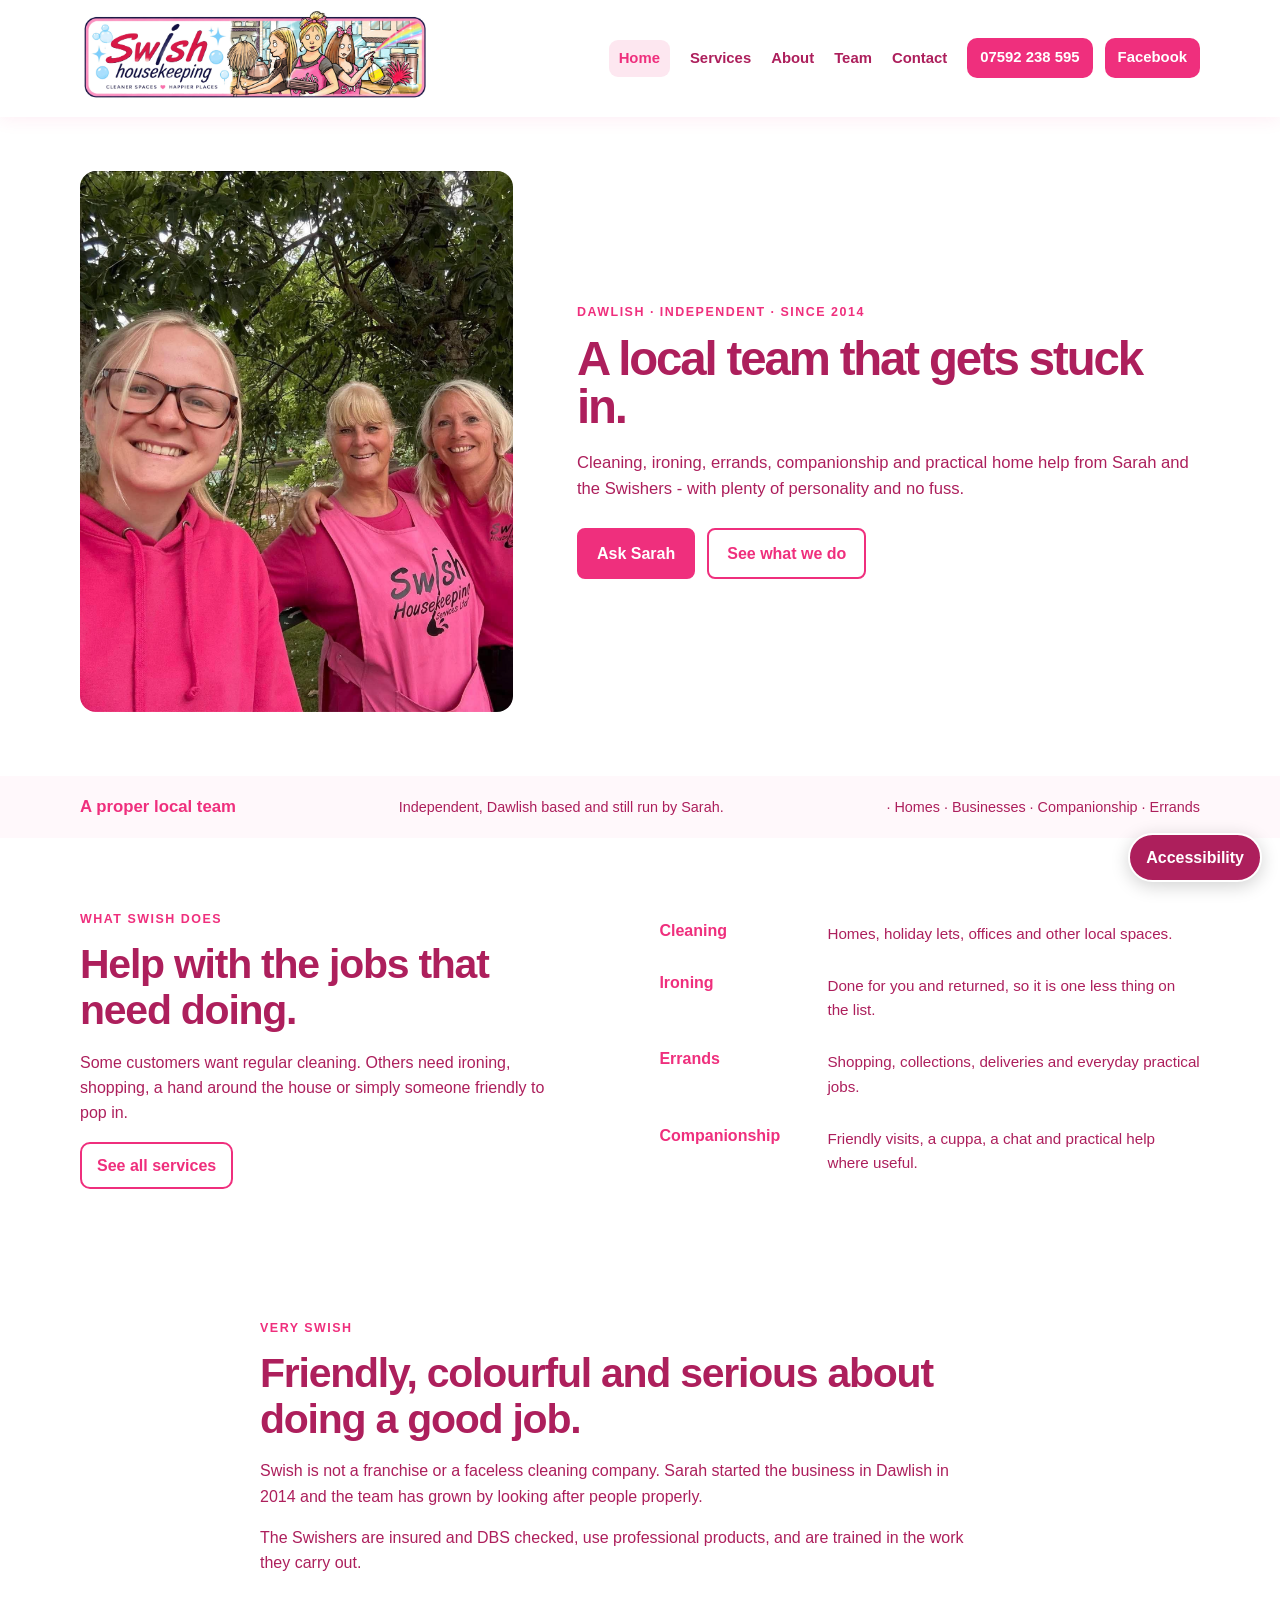
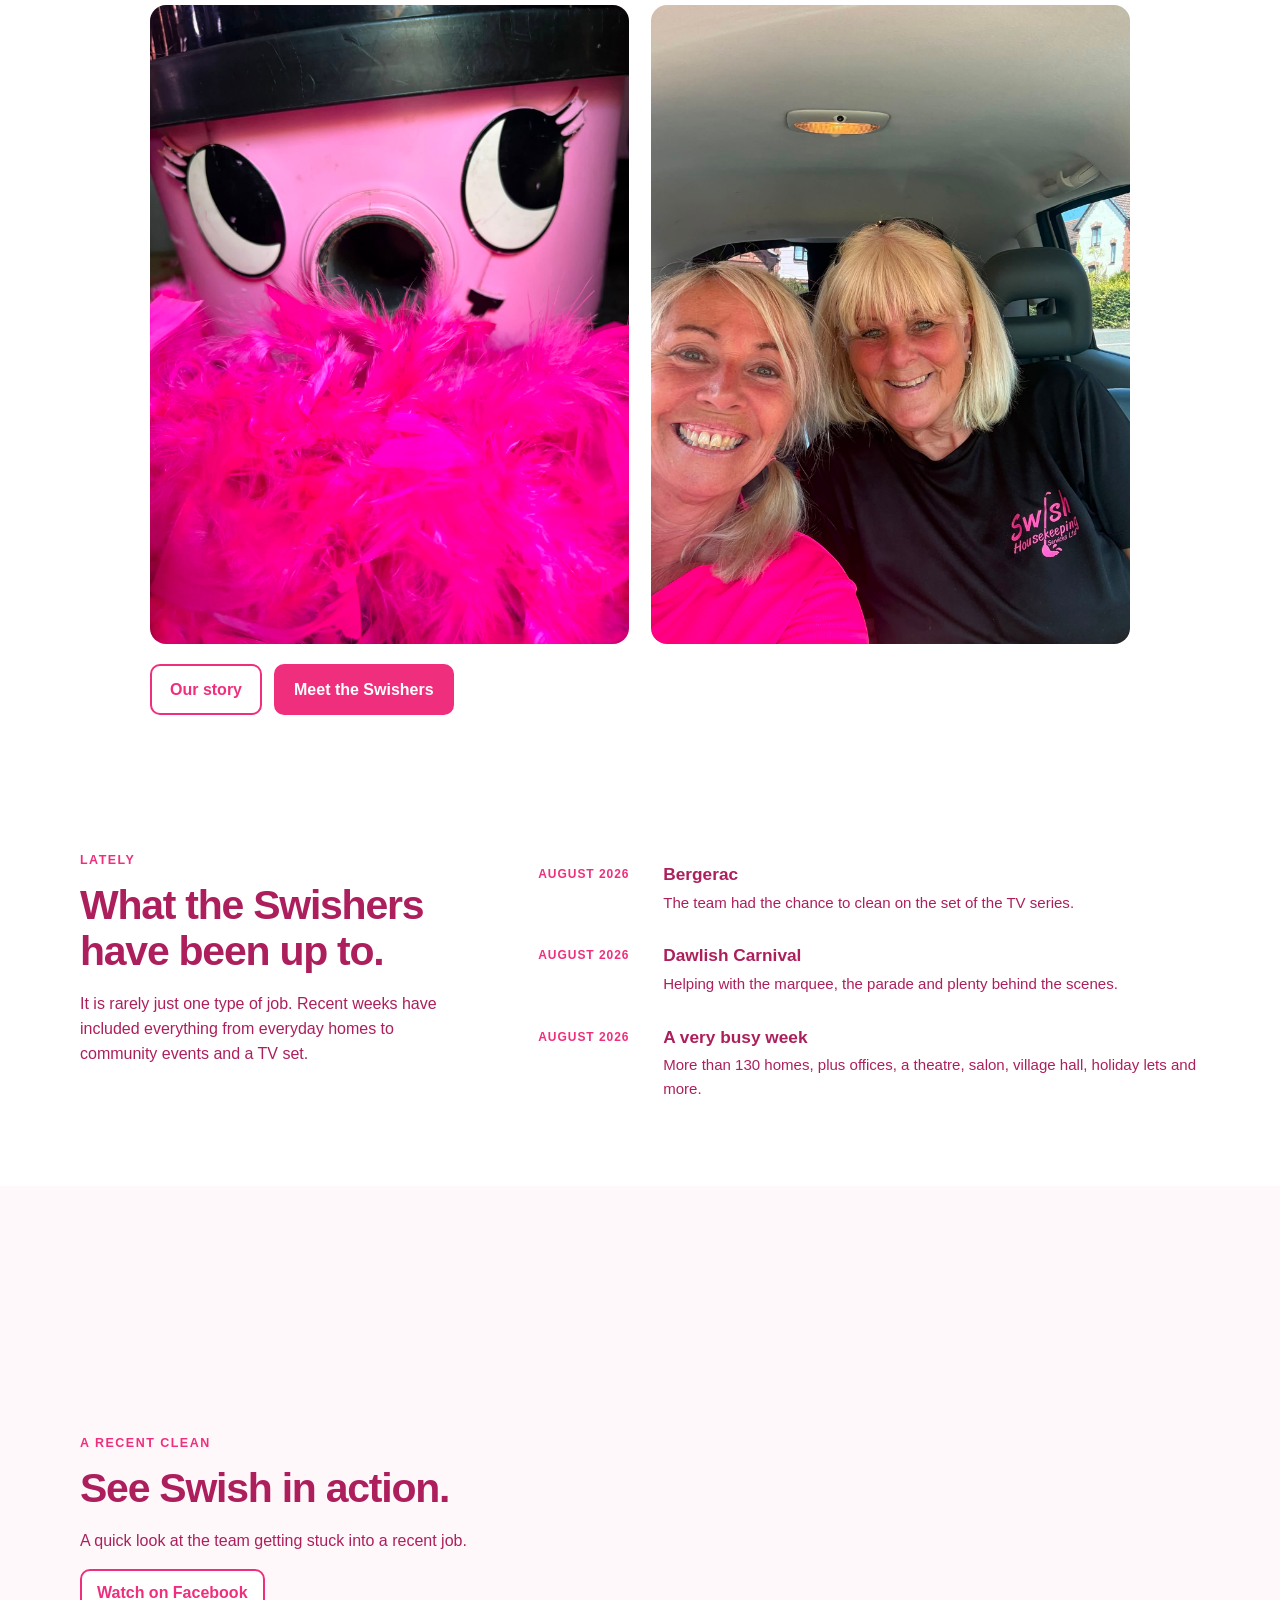
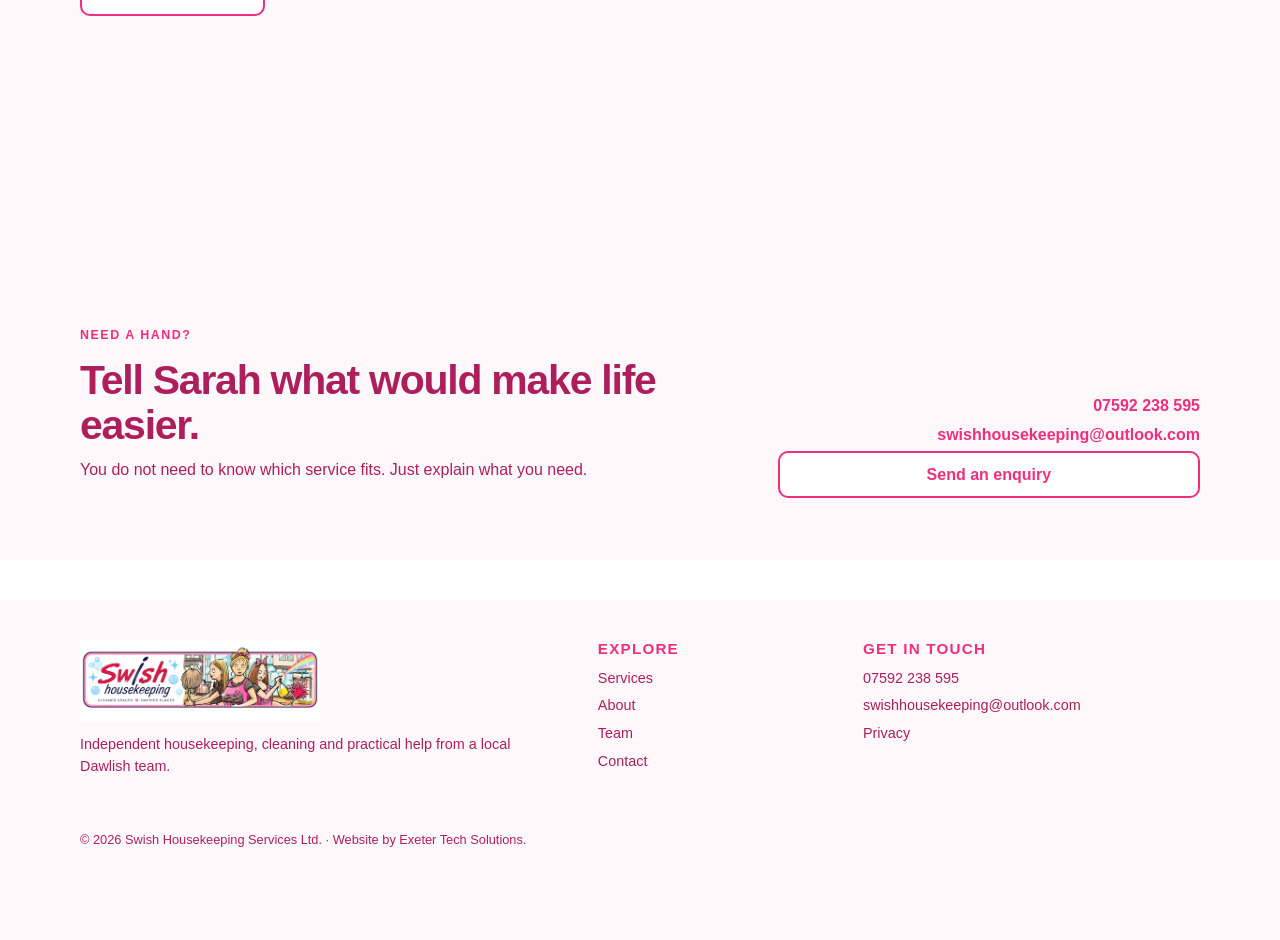
<file: index.html>
<!doctype html><html lang="en-GB"><head><meta charset="utf-8"><meta name="viewport" content="width=device-width,initial-scale=1"><title>Swish Housekeeping | Dawlish cleaning and home help</title><meta name="description" content="Independent Dawlish housekeeping, cleaning, ironing, errands and practical home help from Sarah and the Swish team."><meta name="theme-color" content="#ef2f7d"><link rel="stylesheet" href="assets/css/styles.css?v=25"><link rel="stylesheet" href="assets/css/mobile-accessibility.css?v=1"><link rel="icon" href="/favicon.ico?v=2" sizes="16x16 32x32 48x48"><link rel="icon" href="/assets/images/favicon.svg?v=2" type="image/svg+xml"><link rel="apple-touch-icon" href="/assets/images/apple-touch-icon.png?v=2"></head><body><a class="skip-link" href="#main">Skip to main content</a>
<header class="site-header"><div class="container nav-wrap"><a class="brand-mark" href="index.html" aria-label="Swish Housekeeping home"><img src="assets/images/swish-header-logo.jpg" alt="Swish Housekeeping"></a><button class="nav-toggle" type="button" aria-controls="main-menu" aria-expanded="false">Menu</button><nav class="nav-links" id="main-menu"><a aria-current="page" href="index.html">Home</a><a href="services.html">Services</a><a href="about.html">About</a><a href="team.html">Team</a><a href="contact.html">Contact</a><a class="call" href="tel:07592238595">07592 238 595</a><a class="facebook-nav" href="https://www.facebook.com/profile.php?id=100063572981256" target="_blank" rel="noopener" aria-label="Swish Housekeeping on Facebook" title="Facebook">Facebook</a></nav></div></header>
<main id="main">
<section class="hero"><div class="container hero-grid"><div class="hero-photo-wrap"><img class="hero-photo" src="assets/images/team-van.png" alt="Two Swish Housekeeping team members smiling beside the Swish van"></div><div class="hero-copy-panel"><span class="eyebrow editable">Dawlish · independent · since 2014</span><h1 class="editable">A local team that gets stuck in.</h1><p class="hero-copy editable">Cleaning, ironing, errands, companionship and practical home help from Sarah and the Swishers - with plenty of personality and no fuss.</p><div class="actions"><a class="button editable" href="contact.html">Ask Sarah</a><a class="button alt editable" href="services.html">See what we do</a></div></div></div></section>
<section class="intro-line"><div class="container intro-line-inner"><strong class="editable">A proper local team</strong><span class="editable">Independent, Dawlish based and still run by Sarah.</span><span class="editable">· Homes · Businesses · Companionship · Errands</span></div></section>
<section class="section"><div class="container home-services"><div><span class="eyebrow editable">What Swish does</span><h2 class="editable">Help with the jobs that need doing.</h2><p class="editable">Some customers want regular cleaning. Others need ironing, shopping, a hand around the house or simply someone friendly to pop in.</p><a class="text-link editable" href="services.html">See all services</a></div><div class="home-services-list"><div class="home-service"><h3 class="editable">Cleaning</h3><p class="editable">Homes, holiday lets, offices and other local spaces.</p></div><div class="home-service"><h3 class="editable">Ironing</h3><p class="editable">Done for you and returned, so it is one less thing on the list.</p></div><div class="home-service"><h3 class="editable">Errands</h3><p class="editable">Shopping, collections, deliveries and everyday practical jobs.</p></div><div class="home-service"><h3 class="editable">Companionship</h3><p class="editable">Friendly visits, a cuppa, a chat and practical help where useful.</p></div></div></div></section>
<section class="personality-band"><div class="container personality-intro"><span class="eyebrow editable">Very Swish</span><h2 class="editable">Friendly, colourful and serious about doing a good job.</h2><p class="editable">Swish is not a franchise or a faceless cleaning company. Sarah started the business in Dawlish in 2014 and the team has grown by looking after people properly.</p><p class="editable">The Swishers are insured and DBS checked, use professional products, and are trained in the work they carry out.</p></div><div class="container personality-photo-pair"><figure><img src="assets/images/home-hoover-v18.jpg" alt="Swish Housekeeping's playful pink hoover character"></figure><figure><img src="assets/images/home-team-car-v18.jpg" alt="Two Swish Housekeeping team members smiling together"></figure></div><div class="container personality-actions"><a class="button alt editable" href="about.html">Our story</a><a class="button editable" href="team.html">Meet the Swishers</a></div></section>
<section class="section"><div class="container recent-wrap"><div><span class="eyebrow editable">Lately</span><h2 class="editable">What the Swishers have been up to.</h2><p class="editable">It is rarely just one type of job. Recent weeks have included everything from everyday homes to community events and a TV set.</p></div><div class="recent-list"><div class="recent-item"><time datetime="2026-08-24">August 2026</time><div><h3 class="editable">Bergerac</h3><p class="editable">The team had the chance to clean on the set of the TV series.</p></div></div><div class="recent-item"><time datetime="2026-08-21">August 2026</time><div><h3 class="editable">Dawlish Carnival</h3><p class="editable">Helping with the marquee, the parade and plenty behind the scenes.</p></div></div><div class="recent-item"><time datetime="2026-08-07">August 2026</time><div><h3 class="editable">A very busy week</h3><p class="editable">More than 130 homes, plus offices, a theatre, salon, village hall, holiday lets and more.</p></div></div></div></div></section>
<section class="section soft"><div class="container video-feature"><div><span class="eyebrow editable">A recent clean</span><h2 class="editable">See Swish in action.</h2><p class="editable">A quick look at the team getting stuck into a recent job.</p><a class="text-link" href="https://www.facebook.com/reel/1741306253791441" target="_blank" rel="noopener">Watch on Facebook</a></div><div class="video-frame"><iframe title="Swish Housekeeping recent clean on Facebook" src="https://www.facebook.com/plugins/video.php?href=https%3A%2F%2Fwww.facebook.com%2Freel%2F1741306253791441&show_text=false&width=500" loading="lazy" allow="autoplay; clipboard-write; encrypted-media; picture-in-picture; web-share" allowfullscreen></iframe></div></div></section>

<section class="home-contact"><div class="container home-contact-inner"><div><span class="eyebrow editable">Need a hand?</span><h2 class="editable">Tell Sarah what would make life easier.</h2><p class="editable">You do not need to know which service fits. Just explain what you need.</p></div><div class="home-contact-links"><a href="tel:07592238595">07592 238 595</a><a href="mailto:swishhousekeeping@outlook.com">swishhousekeeping@outlook.com</a><a class="text-link" href="contact.html">Send an enquiry</a></div></div></section>
</main><footer class="footer"><div class="container"><div class="footer-grid"><div><img class="footer-logo" src="assets/images/swish-header-logo.jpg" alt="Swish Housekeeping"><p>Independent housekeeping, cleaning and practical help from a local Dawlish team.</p></div><div><h2>Explore</h2><a href="services.html">Services</a><a href="about.html">About</a><a href="team.html">Team</a><a href="contact.html">Contact</a></div><div><h2>Get in touch</h2><a href="tel:07592238595">07592 238 595</a><a href="mailto:swishhousekeeping@outlook.com">swishhousekeeping@outlook.com</a><a href="privacy.html">Privacy</a></div></div><div class="subfooter">© <span class="year"></span> Swish Housekeeping Services Ltd. · Website by Exeter Tech Solutions.</div></div></footer><script src="assets/js/main.js"></script><script src="assets/js/accessibility.js?v=1"></script></body></html>
</file>
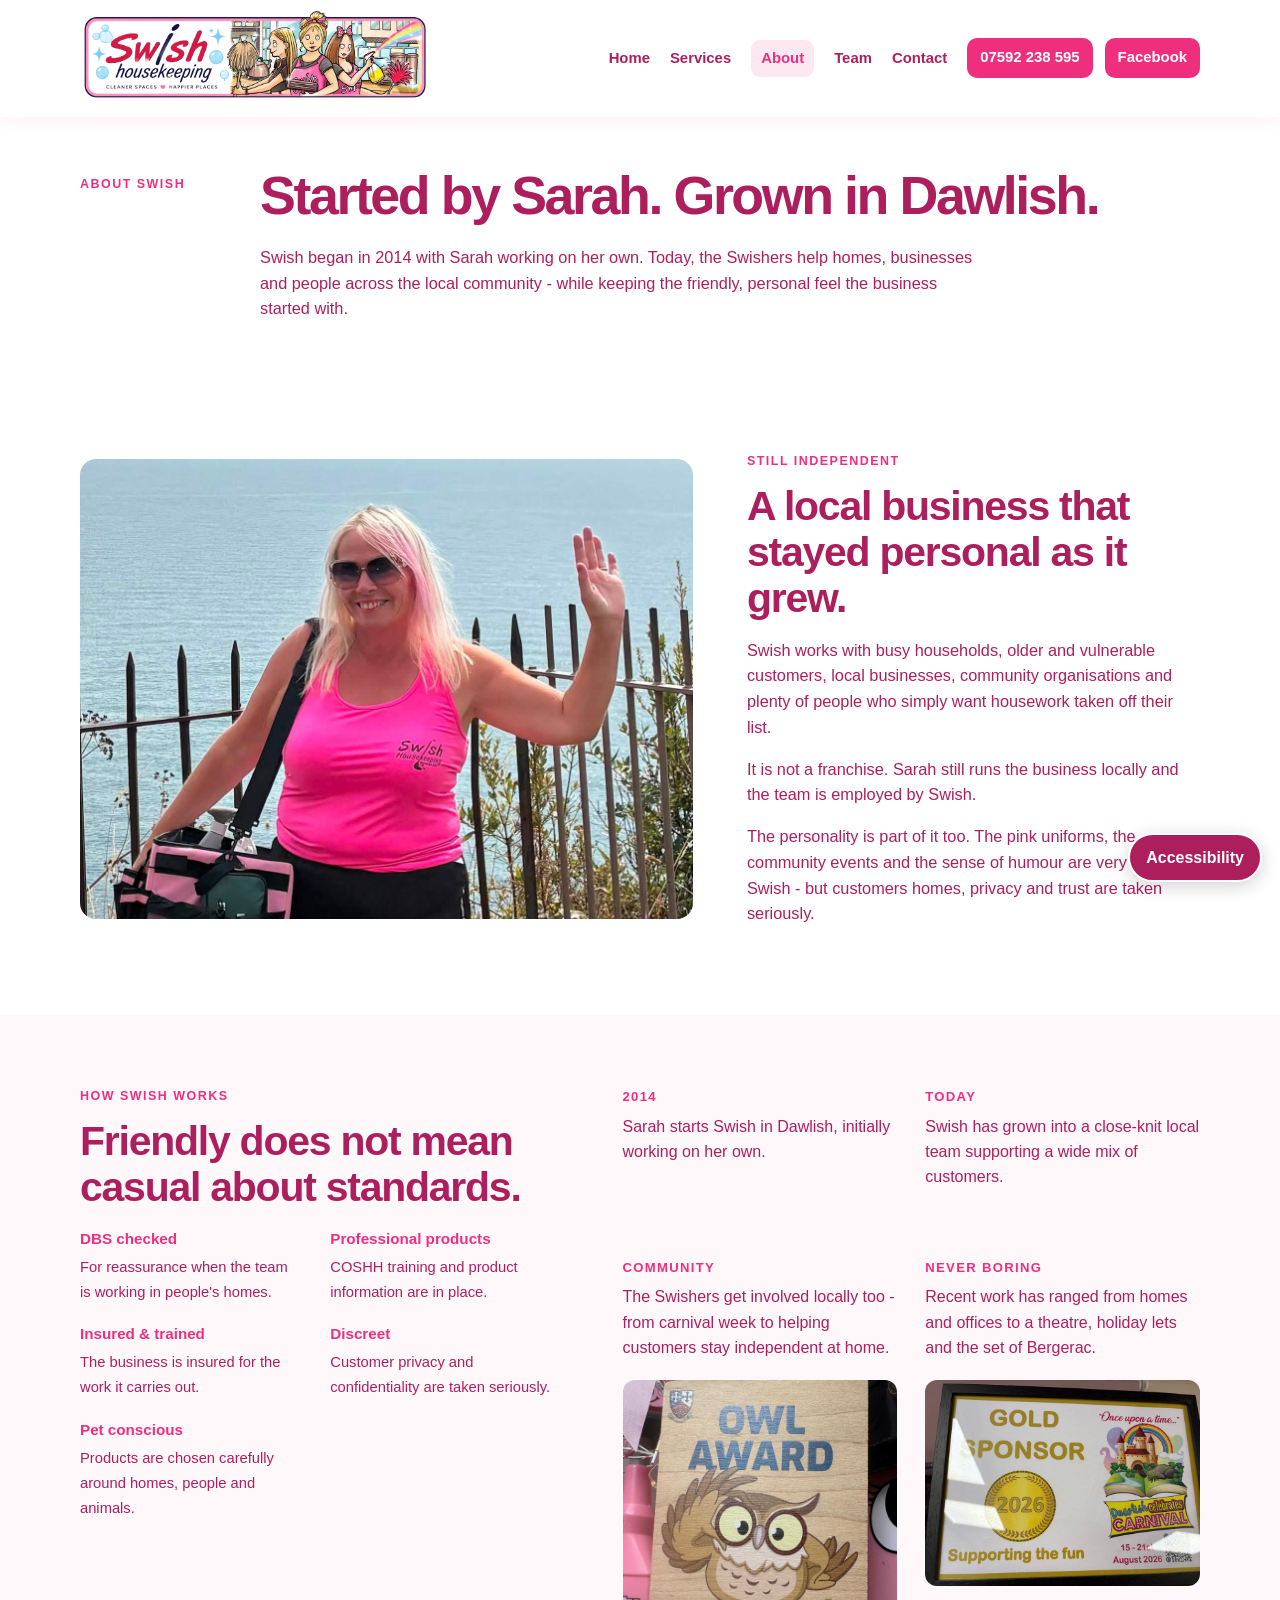
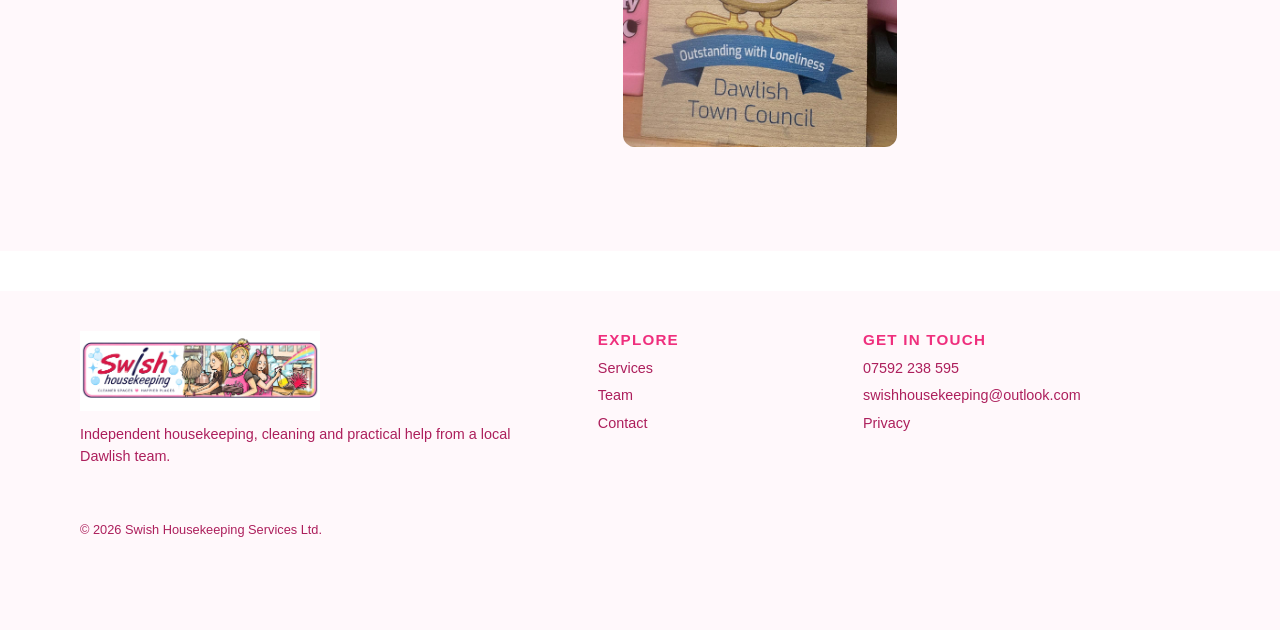
<file: about.html>
<!doctype html>
<html lang="en-GB">

<head>
  <meta charset="utf-8">
  <meta name="viewport" content="width=device-width,initial-scale=1">

  <title>About | Swish Housekeeping</title>

  <meta name="description"
    content="The story behind Swish Housekeeping, an independent Dawlish business founded by Sarah in 2014.">

  <link rel="stylesheet" href="assets/css/styles.css?v=25">
  <link rel="stylesheet" href="assets/css/mobile-accessibility.css?v=1">

  <link rel="icon" href="/favicon.ico?v=2" sizes="16x16 32x32 48x48">
  <link rel="icon" href="/assets/images/favicon.svg?v=2" type="image/svg+xml">
  <link rel="apple-touch-icon" href="/assets/images/apple-touch-icon.png?v=2">

  <style>
    /* Community & Never Boring story images */

    .story-photo {
      margin-top: 1.25rem;
      width: 100%;
      overflow: hidden;
      border-radius: 12px;
    }

    .story-photo img {
      display: block;
      width: 100%;
      height: auto;
      max-width: 100%;
      object-fit: cover;
    }

    .story-note {
      margin-bottom: 2rem;
    }

    @media (min-width: 768px) {
      .story-photo {
        max-width: 100%;
      }
    }
  </style>

</head>

<body>

  <a class="skip-link" href="#main">Skip to main content</a>

  <header class="site-header">
    <div class="container nav-wrap">

      <a class="brand-mark" href="index.html">
        <img src="assets/images/swish-header-logo.jpg" alt="Swish Housekeeping">
      </a>

      <button class="nav-toggle"
        type="button"
        aria-controls="main-menu"
        aria-expanded="false">
        Menu
      </button>

      <nav class="nav-links" id="main-menu">

        <a href="index.html">Home</a>

        <a href="services.html">Services</a>

        <a aria-current="page" href="about.html">About</a>

        <a href="team.html">Team</a>

        <a href="contact.html">Contact</a>

        <a class="call" href="tel:07592238595">
          07592 238 595
        </a>

        <a
          class="facebook-nav"
          href="https://www.facebook.com/profile.php?id=100063572981256"
          target="_blank"
          rel="noopener"
          aria-label="Swish Housekeeping on Facebook"
          title="Facebook">
          Facebook
        </a>

      </nav>

    </div>
  </header>


  <main id="main">

    <!-- PAGE INTRO -->

    <section class="page-intro">

      <div class="container">

        <span class="eyebrow editable">
          About Swish
        </span>

        <div>

          <h1 class="editable">
            Started by Sarah. Grown in Dawlish.
          </h1>

          <p class="editable">
            Swish began in 2014 with Sarah working on her own.
            Today, the Swishers help homes, businesses and people
            across the local community - while keeping the friendly,
            personal feel the business started with.
          </p>

        </div>

      </div>

    </section>


    <!-- ABOUT STORY -->

    <section class="section">

      <div class="container about-story">

        <div>

          <img
            src="assets/images/team-seafront.png"
            alt="Sarah from Swish Housekeeping by the seafront">

        </div>

        <div class="about-copy">

          <span class="eyebrow editable">
            Still independent
          </span>

          <h2 class="editable">
            A local business that stayed personal as it grew.
          </h2>

          <p class="editable">
            Swish works with busy households, older and vulnerable
            customers, local businesses, community organisations
            and plenty of people who simply want housework taken
            off their list.
          </p>

          <p class="editable">
            It is not a franchise. Sarah still runs the business
            locally and the team is employed by Swish.
          </p>

          <p class="editable">
            The personality is part of it too. The pink uniforms,
            the community events and the sense of humour are very
            much Swish - but customers homes, privacy and trust
            are taken seriously.
          </p>

        </div>

      </div>

    </section>


    <!-- HOW SWISH WORKS -->

    <section class="section soft">

      <div class="container standards-wrap">

        <div>

          <span class="eyebrow editable">
            How Swish works
          </span>

          <h2 class="editable">
            Friendly does not mean casual about standards.
          </h2>


          <div class="standards-list">

            <div class="standard">

              <strong class="editable">
                DBS checked
              </strong>

              <span class="editable">
                For reassurance when the team is working in
                people's homes.
              </span>

            </div>


            <div class="standard">

              <strong class="editable">
                Professional products
              </strong>

              <span class="editable">
                COSHH training and product information are in place.
              </span>

            </div>


            <div class="standard">

              <strong class="editable">
                Insured & trained
              </strong>

              <span class="editable">
                The business is insured for the work it carries out.
              </span>

            </div>


            <div class="standard">

              <strong class="editable">
                Discreet
              </strong>

              <span class="editable">
                Customer privacy and confidentiality are taken seriously.
              </span>

            </div>


            <div class="standard">

              <strong class="editable">
                Pet conscious
              </strong>

              <span class="editable">
                Products are chosen carefully around homes,
                people and animals.
              </span>

            </div>

          </div>

        </div>


        <!-- STORY NOTES -->

        <div class="story-notes">


          <!-- 2014 -->

          <div class="story-note">

            <strong>
              2014
            </strong>

            <p class="editable">
              Sarah starts Swish in Dawlish, initially working
              on her own.
            </p>

          </div>


          <!-- TODAY -->

          <div class="story-note">

            <strong>
              Today
            </strong>

            <p class="editable">
              Swish has grown into a close-knit local team
              supporting a wide mix of customers.
            </p>

          </div>


          <!-- COMMUNITY -->

          <div class="story-note">

            <strong>
              Community
            </strong>

            <p class="editable">
              The Swishers get involved locally too - from
              carnival week to helping customers stay
              independent at home.
            </p>


            <!-- Carnival image -->

            <div class="story-photo">

              <img
                src="assets/images/dawlish-carnival-gold-sponsor.jpg"
                alt="Swish Housekeeping supporting Dawlish Carnival as a Gold Sponsor">

            </div>

          </div>


          <!-- NEVER BORING -->

          <div class="story-note">

            <strong>
              Never boring
            </strong>

            <p class="editable">
              Recent work has ranged from homes and offices
              to a theatre, holiday lets and the set of Bergerac.
            </p>


            <!-- Owl Award image -->

            <div class="story-photo">

              <img
                src="assets/images/owl-award.jpg"
                alt="Dawlish Town Council Owl Award presented to Swish Housekeeping">

            </div>

          </div>


        </div>

      </div>

    </section>

  </main>


  <!-- FOOTER -->

  <footer class="footer">

    <div class="container">

      <div class="footer-grid">


        <div>

          <img
            class="footer-logo"
            src="assets/images/swish-header-logo.jpg"
            alt="Swish Housekeeping">

          <p>
            Independent housekeeping, cleaning and practical help
            from a local Dawlish team.
          </p>

        </div>


        <div>

          <h2>
            Explore
          </h2>

          <a href="services.html">
            Services
          </a>

          <a href="team.html">
            Team
          </a>

          <a href="contact.html">
            Contact
          </a>

        </div>


        <div>

          <h2>
            Get in touch
          </h2>

          <a href="tel:07592238595">
            07592 238 595
          </a>

          <a href="mailto:swishhousekeeping@outlook.com">
            swishhousekeeping@outlook.com
          </a>

          <a href="privacy.html">
            Privacy
          </a>

        </div>

      </div>


      <div class="subfooter">

        © <span class="year"></span>
        Swish Housekeeping Services Ltd.

      </div>

    </div>

  </footer>


  <script src="assets/js/main.js"></script>
  <script src="assets/js/accessibility.js?v=1"></script>

</body>

</html>
</file>
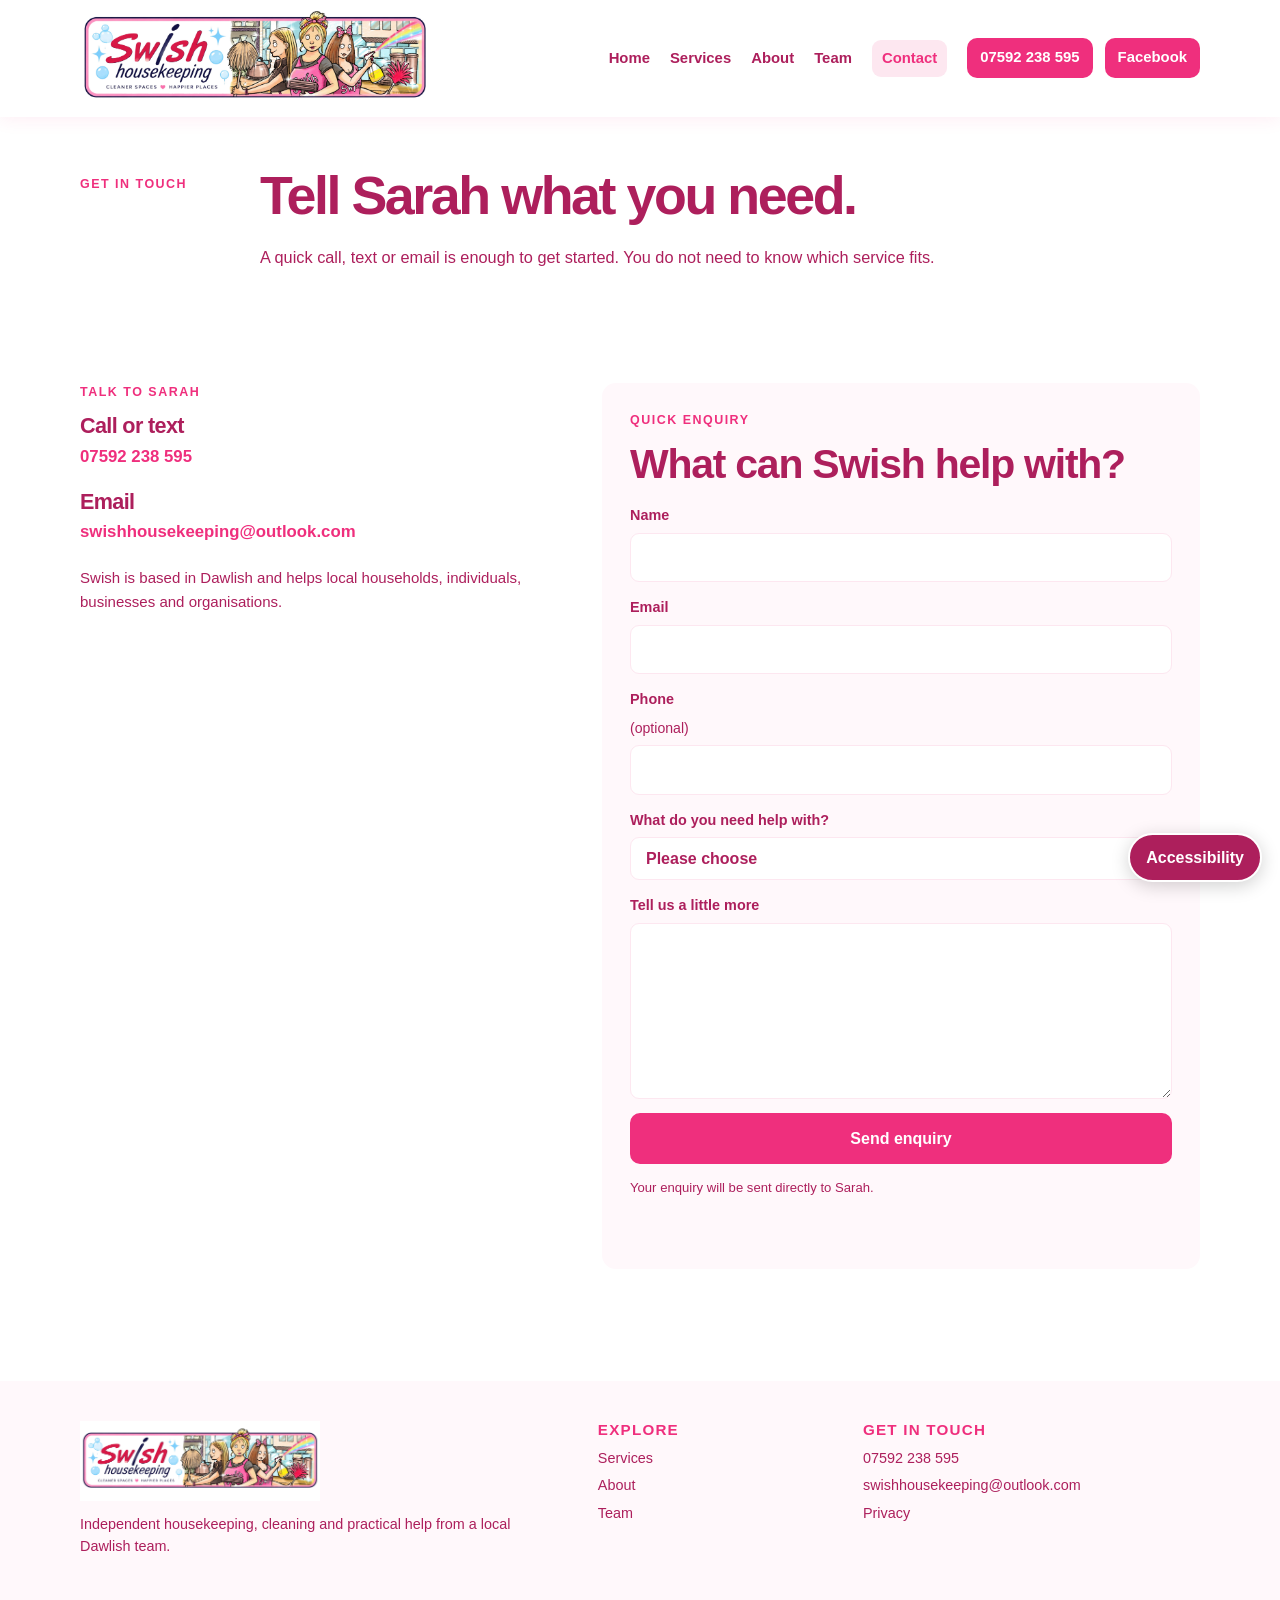
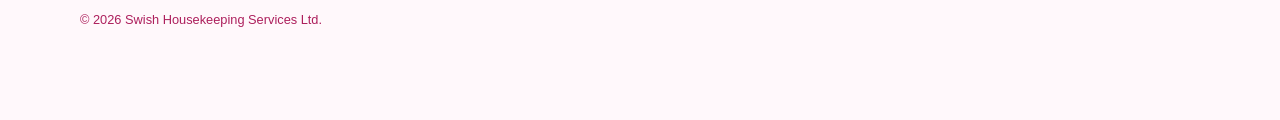
<file: contact.html>
<!doctype html><html lang="en-GB"><head><meta charset="utf-8"><meta name="viewport" content="width=device-width,initial-scale=1"><title>Contact | Swish Housekeeping</title><meta name="description" content="Contact Sarah and the Swish Housekeeping team."><link rel="stylesheet" href="assets/css/styles.css?v=25"><link rel="stylesheet" href="assets/css/mobile-accessibility.css?v=1"><link rel="icon" href="/favicon.ico?v=2" sizes="16x16 32x32 48x48"><link rel="icon" href="/assets/images/favicon.svg?v=2" type="image/svg+xml"><link rel="apple-touch-icon" href="/assets/images/apple-touch-icon.png?v=2"></head><body><a class="skip-link" href="#main">Skip to main content</a><header class="site-header"><div class="container nav-wrap"><a class="brand-mark" href="index.html"><img src="assets/images/swish-header-logo.jpg" alt="Swish Housekeeping"></a><button class="nav-toggle" type="button" aria-controls="main-menu" aria-expanded="false">Menu</button><nav class="nav-links" id="main-menu"><a href="index.html">Home</a><a href="services.html">Services</a><a href="about.html">About</a><a href="team.html">Team</a><a aria-current="page" href="contact.html">Contact</a><a class="call" href="tel:07592238595">07592 238 595</a><a class="facebook-nav" href="https://www.facebook.com/profile.php?id=100063572981256" target="_blank" rel="noopener" aria-label="Swish Housekeeping on Facebook" title="Facebook">Facebook</a></nav></div></header><main id="main">
<section class="page-intro"><div class="container"><span class="eyebrow editable">Get in touch</span><div><h1 class="editable">Tell Sarah what you need.</h1><p class="editable">A quick call, text or email is enough to get started. You do not need to know which service fits.</p></div></div></section>
<section class="section"><div class="container contact-main"><div class="contact-details"><span class="eyebrow editable">Talk to Sarah</span><h2 class="editable">Call or text</h2><a href="tel:07592238595">07592 238 595</a><h2 class="editable">Email</h2><a href="mailto:swishhousekeeping@outlook.com">swishhousekeeping@outlook.com</a><p class="editable">Swish is based in Dawlish and helps local households, individuals, businesses and organisations.</p></div><div class="form-wrap"><span class="eyebrow editable">Quick enquiry</span><h2 class="editable">What can Swish help with?</h2><form class="form" id="contact-form" action="https://formspree.io/f/mvkzkkjn" method="POST"><input type="hidden" name="_subject" value="New Swish Housekeeping website enquiry"><input type="text" name="_gotcha" class="form-honeypot" tabindex="-1" autocomplete="off" aria-hidden="true"><label>Name<input type="text" name="name" autocomplete="name" required></label><label>Email<input type="email" name="email" autocomplete="email" required></label><label>Phone <span class="optional">(optional)</span><input type="tel" name="phone" autocomplete="tel"></label><label>What do you need help with?<select name="service" required><option value="">Please choose</option><option>Home cleaning / housekeeping</option><option>Commercial cleaning</option><option>Ironing</option><option>Errands / shopping</option><option>Home help / companionship</option><option>Something else</option></select></label><label>Tell us a little more<textarea name="message" rows="6" required></textarea></label><button class="button" type="submit">Send enquiry</button><p class="form-note">Your enquiry will be sent directly to Sarah.</p><p class="form-status" id="form-status" role="status" aria-live="polite"></p></form></div></div></section>
</main><footer class="footer"><div class="container"><div class="footer-grid"><div><img class="footer-logo" src="assets/images/swish-header-logo.jpg" alt="Swish Housekeeping"><p>Independent housekeeping, cleaning and practical help from a local Dawlish team.</p></div><div><h2>Explore</h2><a href="services.html">Services</a><a href="about.html">About</a><a href="team.html">Team</a></div><div><h2>Get in touch</h2><a href="tel:07592238595">07592 238 595</a><a href="mailto:swishhousekeeping@outlook.com">swishhousekeeping@outlook.com</a><a href="privacy.html">Privacy</a></div></div><div class="subfooter">© <span class="year"></span> Swish Housekeeping Services Ltd.</div></div></footer><script src="assets/js/main.js?v=contact-form-2"></script><script src="assets/js/accessibility.js?v=1"></script></body></html>
</file>
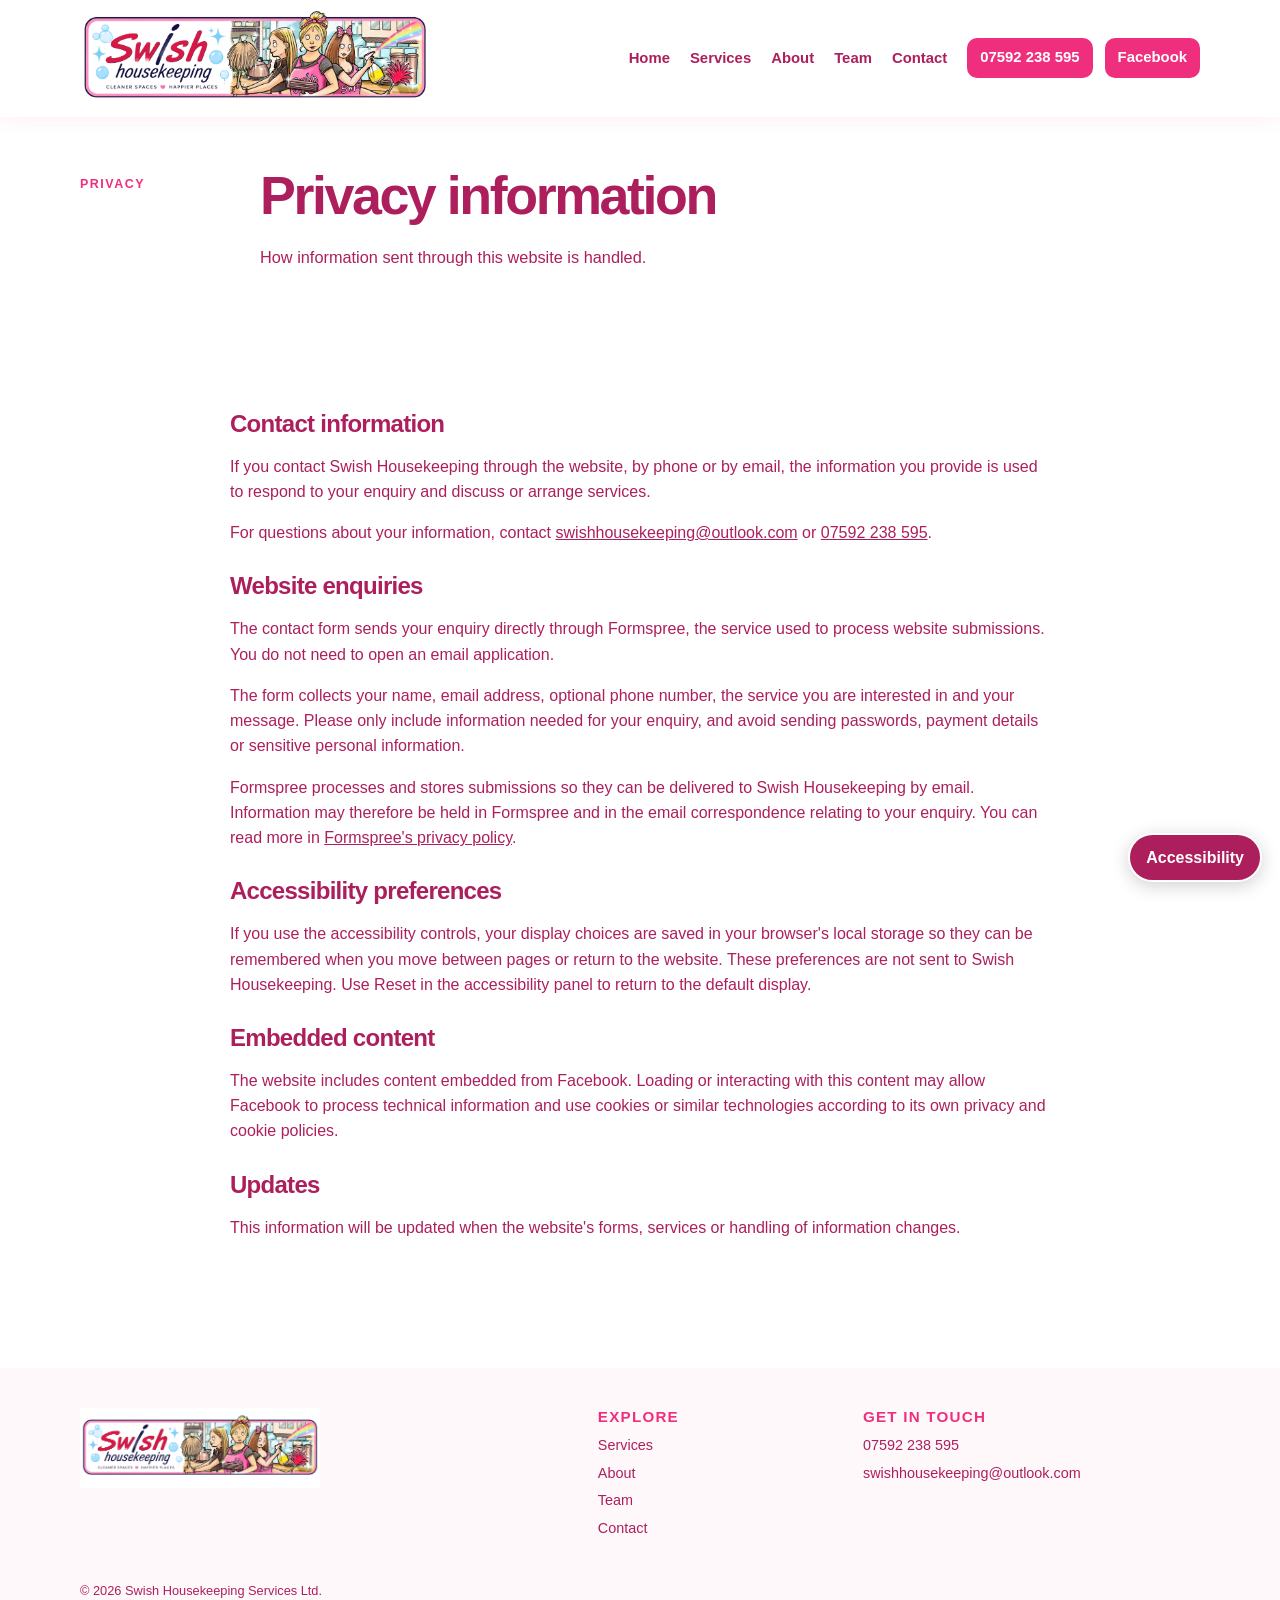
<file: privacy.html>
<!doctype html><html lang="en-GB"><head><meta charset="utf-8"><meta name="viewport" content="width=device-width,initial-scale=1"><title>Privacy | Swish Housekeeping</title><meta name="description" content="Privacy information for the Swish Housekeeping website."><link rel="stylesheet" href="assets/css/styles.css?v=25"><link rel="stylesheet" href="assets/css/mobile-accessibility.css?v=1"><link rel="icon" href="/favicon.ico?v=2" sizes="16x16 32x32 48x48"><link rel="icon" href="/assets/images/favicon.svg?v=2" type="image/svg+xml"><link rel="apple-touch-icon" href="/assets/images/apple-touch-icon.png?v=2"></head><body><a class="skip-link" href="#main">Skip to main content</a><header class="site-header"><div class="container nav-wrap"><a class="brand-mark" href="index.html"><img src="assets/images/swish-header-logo.jpg" alt="Swish Housekeeping"></a><button class="nav-toggle" type="button" aria-controls="main-menu" aria-expanded="false">Menu</button><nav class="nav-links" id="main-menu"><a href="index.html">Home</a><a href="services.html">Services</a><a href="about.html">About</a><a href="team.html">Team</a><a href="contact.html">Contact</a><a class="call" href="tel:07592238595">07592 238 595</a><a class="facebook-nav" href="https://www.facebook.com/profile.php?id=100063572981256" target="_blank" rel="noopener" aria-label="Swish Housekeeping on Facebook" title="Facebook">Facebook</a></nav></div></header><main id="main"><section class="page-intro"><div class="container"><span class="eyebrow">Privacy</span><div><h1>Privacy information</h1><p>How information sent through this website is handled.</p></div></div></section>
<section class="section"><div class="container legal">
<h2>Contact information</h2>
<p>If you contact Swish Housekeeping through the website, by phone or by email, the information you provide is used to respond to your enquiry and discuss or arrange services.</p>
<p>For questions about your information, contact <a href="mailto:swishhousekeeping@outlook.com">swishhousekeeping@outlook.com</a> or <a href="tel:07592238595">07592 238 595</a>.</p>
<h2>Website enquiries</h2>
<p>The contact form sends your enquiry directly through Formspree, the service used to process website submissions. You do not need to open an email application.</p>
<p>The form collects your name, email address, optional phone number, the service you are interested in and your message. Please only include information needed for your enquiry, and avoid sending passwords, payment details or sensitive personal information.</p>
<p>Formspree processes and stores submissions so they can be delivered to Swish Housekeeping by email. Information may therefore be held in Formspree and in the email correspondence relating to your enquiry. You can read more in <a href="https://formspree.io/legal/privacy-policy/" target="_blank" rel="noopener">Formspree's privacy policy</a>.</p>
<h2>Accessibility preferences</h2>
<p>If you use the accessibility controls, your display choices are saved in your browser's local storage so they can be remembered when you move between pages or return to the website. These preferences are not sent to Swish Housekeeping. Use Reset in the accessibility panel to return to the default display.</p>
<h2>Embedded content</h2>
<p>The website includes content embedded from Facebook. Loading or interacting with this content may allow Facebook to process technical information and use cookies or similar technologies according to its own privacy and cookie policies.</p>
<h2>Updates</h2>
<p>This information will be updated when the website's forms, services or handling of information changes.</p>
</div></section></main><footer class="footer"><div class="container"><div class="footer-grid"><div><img class="footer-logo" src="assets/images/swish-header-logo.jpg" alt="Swish Housekeeping"></div><div><h2>Explore</h2><a href="services.html">Services</a><a href="about.html">About</a><a href="team.html">Team</a><a href="contact.html">Contact</a></div><div><h2>Get in touch</h2><a href="tel:07592238595">07592 238 595</a><a href="mailto:swishhousekeeping@outlook.com">swishhousekeeping@outlook.com</a></div></div><div class="subfooter">© <span class="year"></span> Swish Housekeeping Services Ltd.</div></div></footer><script src="assets/js/main.js"></script><script src="assets/js/accessibility.js?v=1"></script></body></html>
</file>
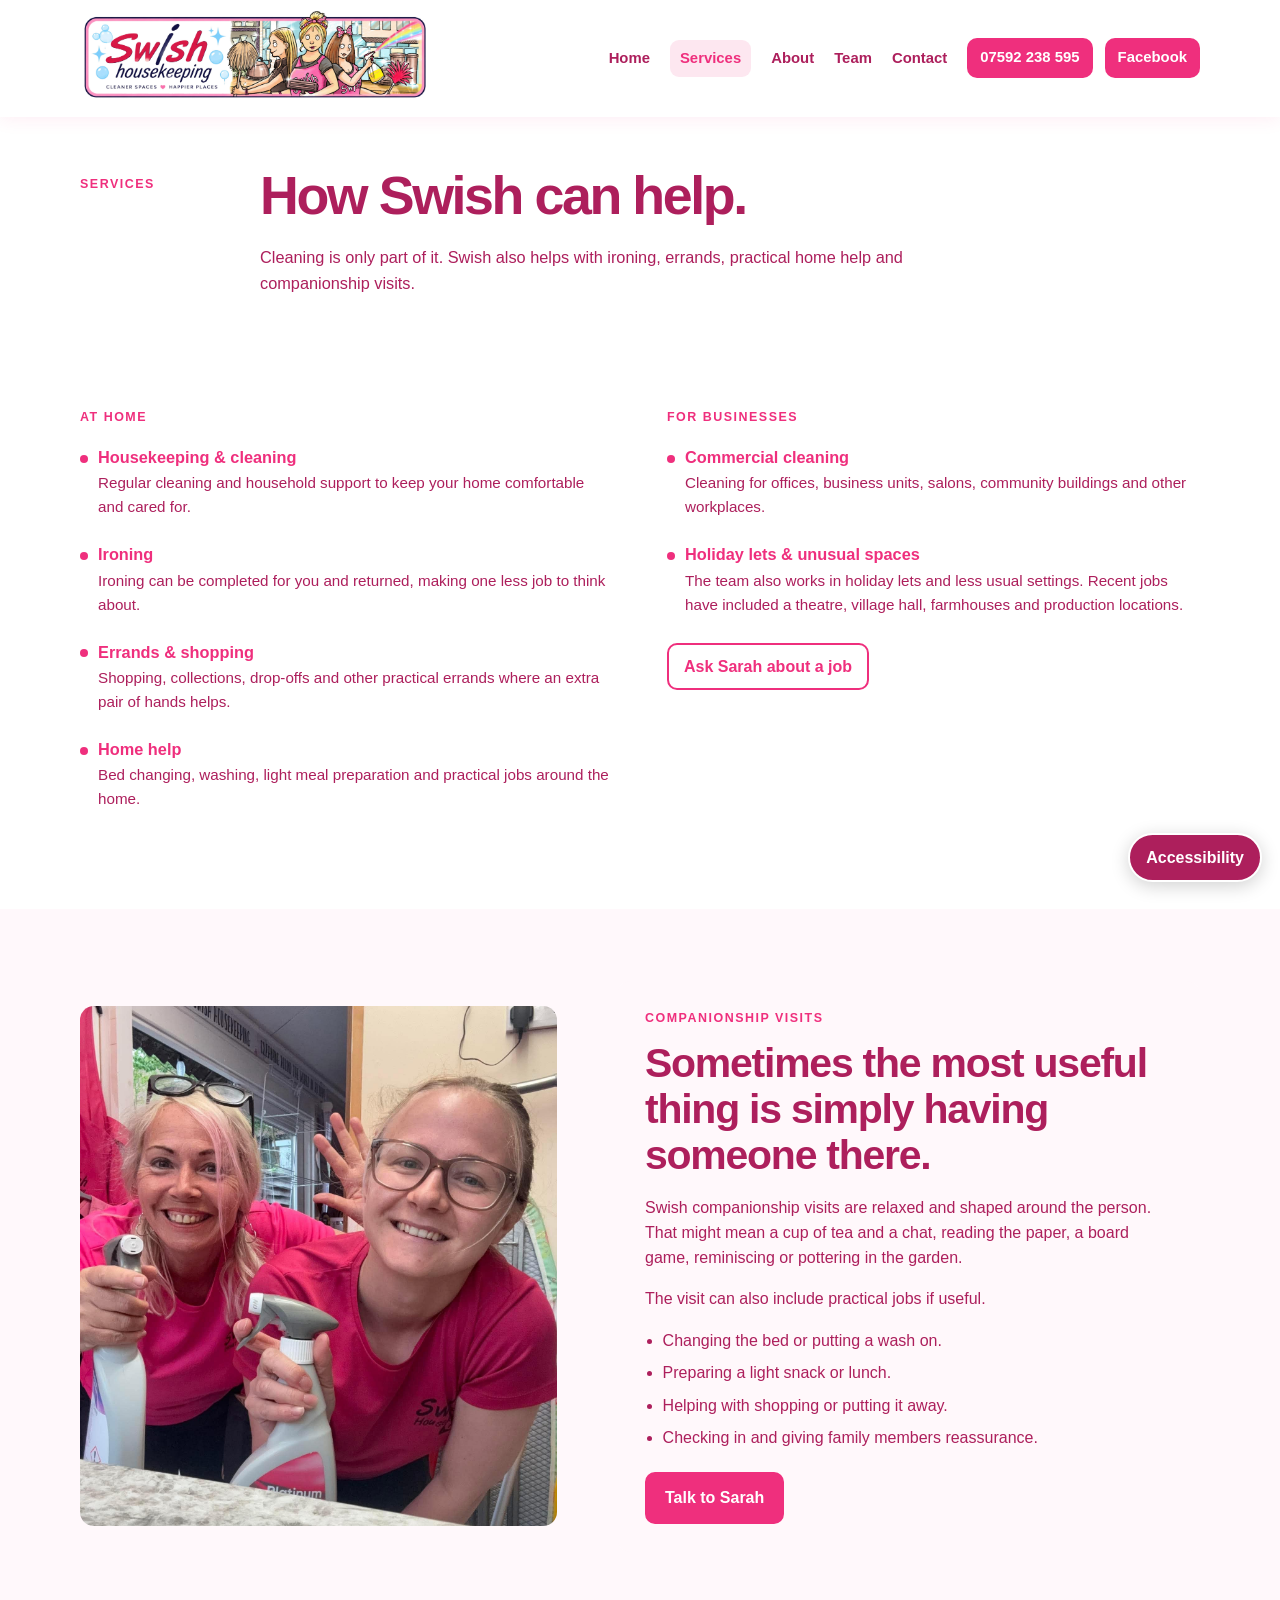
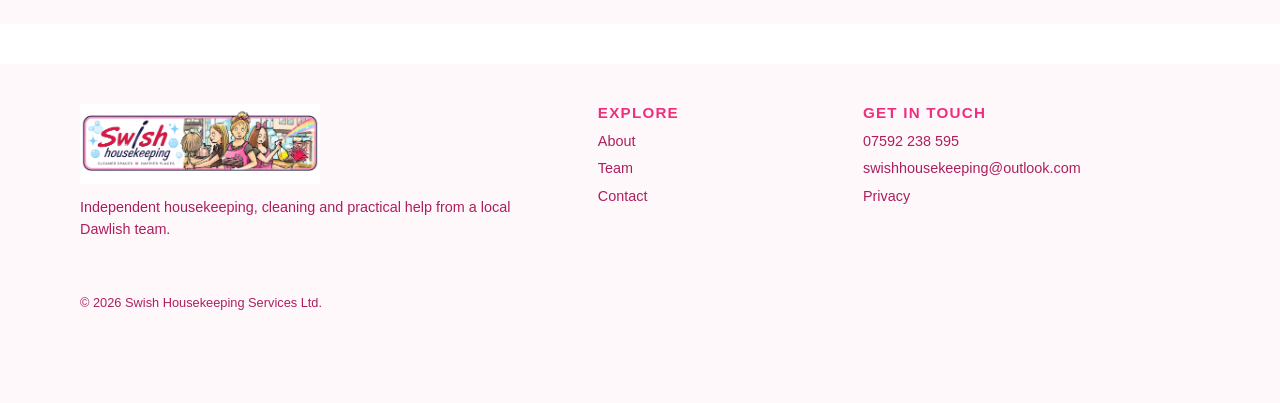
<file: services.html>
<!doctype html><html lang="en-GB"><head><meta charset="utf-8"><meta name="viewport" content="width=device-width,initial-scale=1"><title>Services | Swish Housekeeping</title><meta name="description" content="Home cleaning, commercial cleaning, ironing, errands, home help and companionship from Swish Housekeeping in Dawlish."><link rel="stylesheet" href="assets/css/styles.css?v=25"><link rel="stylesheet" href="assets/css/mobile-accessibility.css?v=1"><link rel="icon" href="/favicon.ico?v=2" sizes="16x16 32x32 48x48"><link rel="icon" href="/assets/images/favicon.svg?v=2" type="image/svg+xml"><link rel="apple-touch-icon" href="/assets/images/apple-touch-icon.png?v=2"></head><body><a class="skip-link" href="#main">Skip to main content</a><header class="site-header"><div class="container nav-wrap"><a class="brand-mark" href="index.html"><img src="assets/images/swish-header-logo.jpg" alt="Swish Housekeeping"></a><button class="nav-toggle" type="button" aria-controls="main-menu" aria-expanded="false">Menu</button><nav class="nav-links" id="main-menu"><a href="index.html">Home</a><a aria-current="page" href="services.html">Services</a><a href="about.html">About</a><a href="team.html">Team</a><a href="contact.html">Contact</a><a class="call" href="tel:07592238595">07592 238 595</a><a class="facebook-nav" href="https://www.facebook.com/profile.php?id=100063572981256" target="_blank" rel="noopener" aria-label="Swish Housekeeping on Facebook" title="Facebook">Facebook</a></nav></div></header><main id="main">
<section class="page-intro"><div class="container"><span class="eyebrow editable">Services</span><div><h1 class="editable">How Swish can help.</h1><p class="editable">Cleaning is only part of it. Swish also helps with ironing, errands, practical home help and companionship visits.</p></div></div></section>
<section class="section"><div class="container services-layout"><div class="service-group"><span class="eyebrow editable">At home</span><div class="service-row"><h3 class="editable">Housekeeping & cleaning</h3><p class="editable">Regular cleaning and household support to keep your home comfortable and cared for.</p></div><div class="service-row"><h3 class="editable">Ironing</h3><p class="editable">Ironing can be completed for you and returned, making one less job to think about.</p></div><div class="service-row"><h3 class="editable">Errands & shopping</h3><p class="editable">Shopping, collections, drop-offs and other practical errands where an extra pair of hands helps.</p></div><div class="service-row"><h3 class="editable">Home help</h3><p class="editable">Bed changing, washing, light meal preparation and practical jobs around the home.</p></div></div><div class="service-group"><span class="eyebrow editable">For businesses</span><div class="service-row"><h3 class="editable">Commercial cleaning</h3><p class="editable">Cleaning for offices, business units, salons, community buildings and other workplaces.</p></div><div class="service-row"><h3 class="editable">Holiday lets & unusual spaces</h3><p class="editable">The team also works in holiday lets and less usual settings. Recent jobs have included a theatre, village hall, farmhouses and production locations.</p></div><div class="actions"><a class="text-link editable" href="contact.html">Ask Sarah about a job</a></div></div></div></section>
<section class="section soft"><div class="container companion-story"><div><img src="assets/images/team-sarah-friend.jpg" alt="Swish Housekeeping team members together"></div><div class="companion-copy"><span class="eyebrow editable">Companionship visits</span><h2 class="editable">Sometimes the most useful thing is simply having someone there.</h2><p class="editable">Swish companionship visits are relaxed and shaped around the person. That might mean a cup of tea and a chat, reading the paper, a board game, reminiscing or pottering in the garden.</p><p class="editable">The visit can also include practical jobs if useful.</p><ul><li class="editable">Changing the bed or putting a wash on.</li><li class="editable">Preparing a light snack or lunch.</li><li class="editable">Helping with shopping or putting it away.</li><li class="editable">Checking in and giving family members reassurance.</li></ul><div class="actions"><a class="button editable" href="contact.html">Talk to Sarah</a></div></div></div></section>
</main><footer class="footer"><div class="container"><div class="footer-grid"><div><img class="footer-logo" src="assets/images/swish-header-logo.jpg" alt="Swish Housekeeping"><p>Independent housekeeping, cleaning and practical help from a local Dawlish team.</p></div><div><h2>Explore</h2><a href="about.html">About</a><a href="team.html">Team</a><a href="contact.html">Contact</a></div><div><h2>Get in touch</h2><a href="tel:07592238595">07592 238 595</a><a href="mailto:swishhousekeeping@outlook.com">swishhousekeeping@outlook.com</a><a href="privacy.html">Privacy</a></div></div><div class="subfooter">© <span class="year"></span> Swish Housekeeping Services Ltd.</div></div></footer><script src="assets/js/main.js"></script><script src="assets/js/accessibility.js?v=1"></script></body></html>
</file>
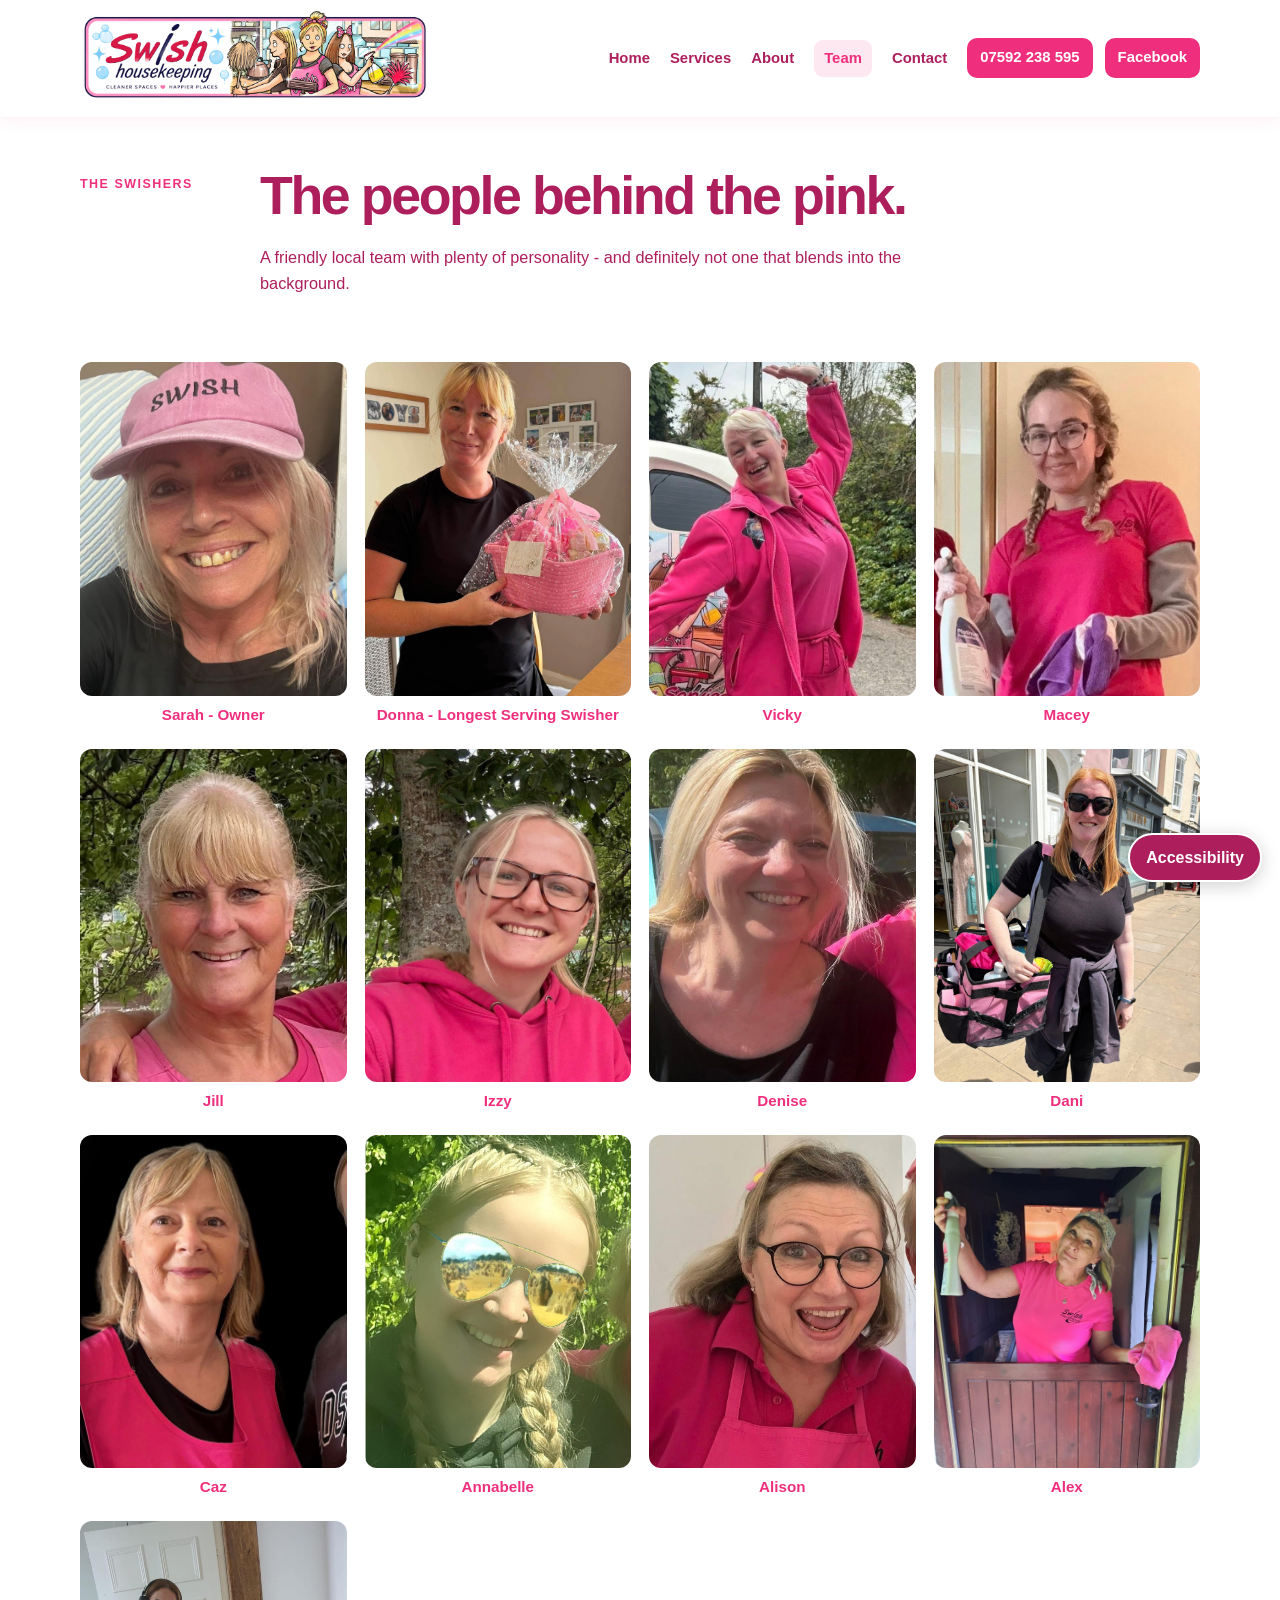
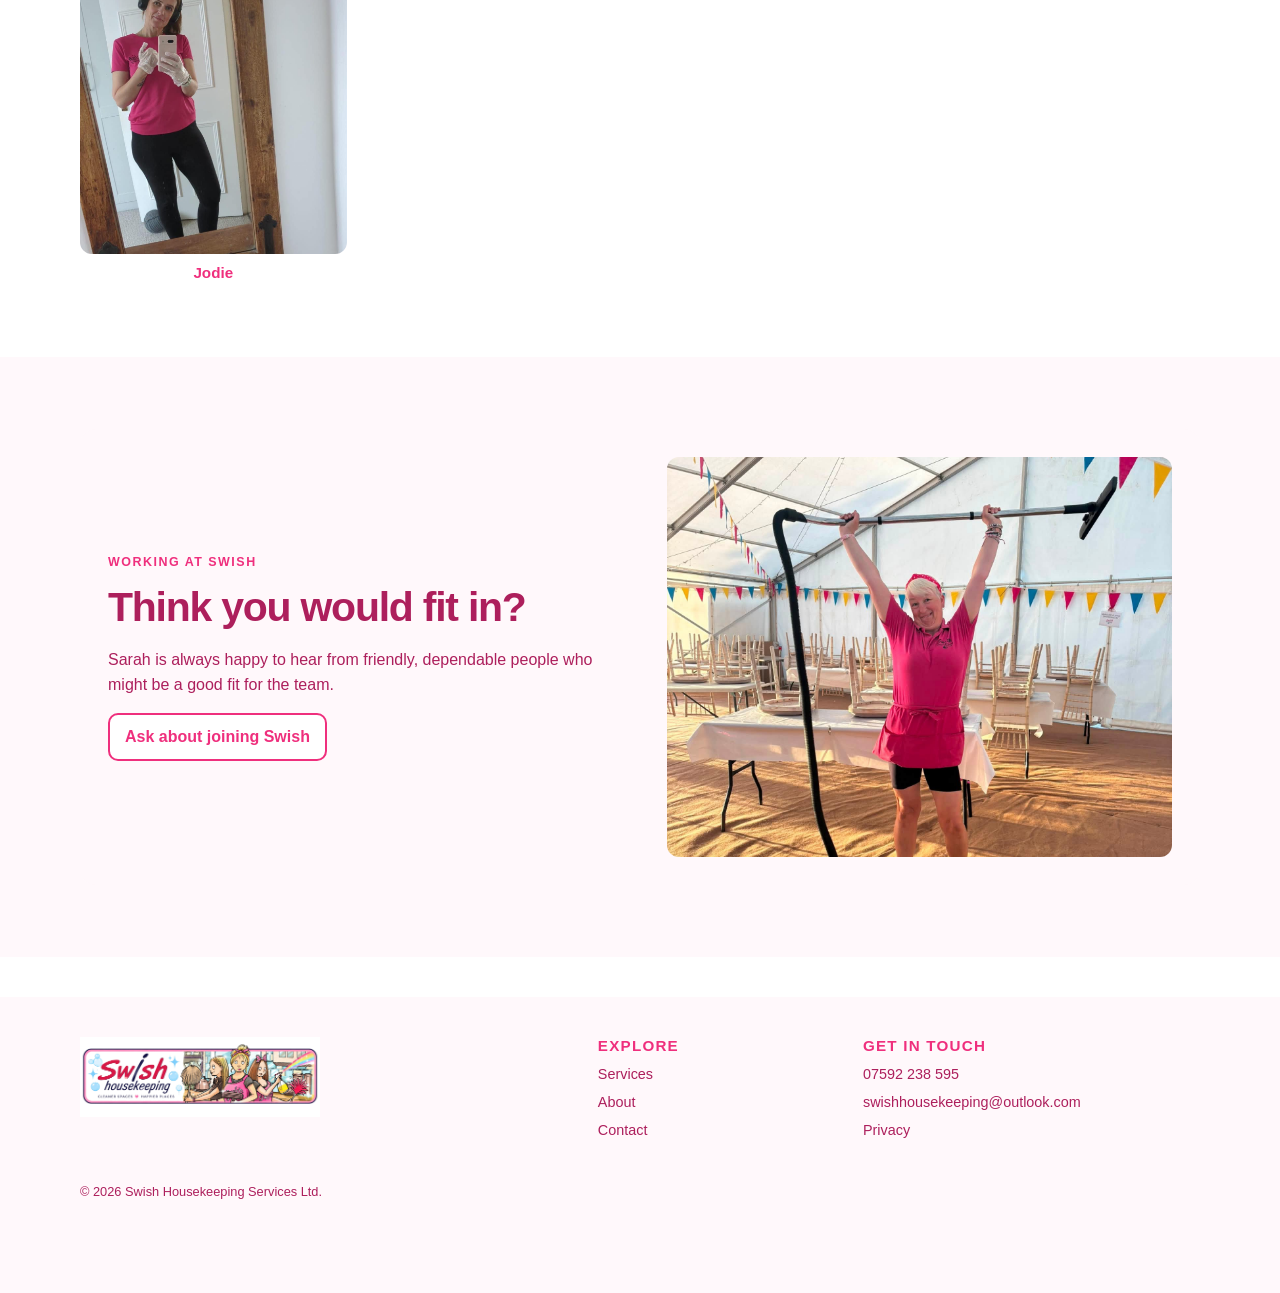
<file: team.html>
<!doctype html><html lang="en-GB"><head><meta charset="utf-8"><meta name="viewport" content="width=device-width,initial-scale=1"><title>Team | Swish Housekeeping</title><meta name="description" content="Meet the local team behind Swish Housekeeping."><link rel="stylesheet" href="assets/css/styles.css?v=25"><link rel="stylesheet" href="assets/css/mobile-accessibility.css?v=1"><link rel="icon" href="/favicon.ico?v=2" sizes="16x16 32x32 48x48"><link rel="icon" href="/assets/images/favicon.svg?v=2" type="image/svg+xml"><link rel="apple-touch-icon" href="/assets/images/apple-touch-icon.png?v=2"></head><body><a class="skip-link" href="#main">Skip to main content</a><header class="site-header"><div class="container nav-wrap"><a class="brand-mark" href="index.html"><img src="assets/images/swish-header-logo.jpg" alt="Swish Housekeeping"></a><button class="nav-toggle" type="button" aria-controls="main-menu" aria-expanded="false">Menu</button><nav class="nav-links" id="main-menu"><a href="index.html">Home</a><a href="services.html">Services</a><a href="about.html">About</a><a aria-current="page" href="team.html">Team</a><a href="contact.html">Contact</a><a class="call" href="tel:07592238595">07592 238 595</a><a class="facebook-nav" href="https://www.facebook.com/profile.php?id=100063572981256" target="_blank" rel="noopener" aria-label="Swish Housekeeping on Facebook" title="Facebook">Facebook</a></nav></div></header><main id="main">
<section class="page-intro"><div class="container"><span class="eyebrow editable">The Swishers</span><div><h1 class="editable">The people behind the pink.</h1><p class="editable">A friendly local team with plenty of personality - and definitely not one that blends into the background.</p></div></div></section>
<section class="section team-section">
  <div class="container team-grid">

    <figure class="team-person">
      <img src="assets/images/team-sarah.jpg" alt="Sarah from Swish Housekeeping">
      <figcaption class="editable">Sarah - Owner</figcaption>
    </figure>

      <figure class="team-person">
      <img src="assets/images/team-donna.jpg" alt="Donna from Swish Housekeeping">
      <figcaption class="editable">Donna - Longest Serving Swisher</figcaption>
    </figure>
    
    <figure class="team-person">
      <img src="assets/images/team-vicky.jpg" alt="Vicky from Swish Housekeeping">
      <figcaption class="editable">Vicky</figcaption>
    </figure>

    <figure class="team-person">
      <img src="assets/images/team-macey.jpg" alt="Macey from Swish Housekeeping">
      <figcaption class="editable">Macey</figcaption>
    </figure>

    <figure class="team-person">
      <img src="assets/images/team-jill.jpg" alt="Jill from Swish Housekeeping">
      <figcaption class="editable">Jill</figcaption>
    </figure>

    <figure class="team-person">
      <img src="assets/images/team-izzy.jpg" alt="Izzy from Swish Housekeeping">
      <figcaption class="editable">Izzy</figcaption>
    </figure>

    <figure class="team-person">
      <img src="assets/images/team-denise.jpg" alt="Denise from Swish Housekeeping">
      <figcaption class="editable">Denise</figcaption>
    </figure>

    <figure class="team-person">
      <img src="assets/images/team-dani.jpg" alt="Dani from Swish Housekeeping">
      <figcaption class="editable">Dani</figcaption>
    </figure>

    <figure class="team-person">
      <img src="assets/images/team-caz.jpg" alt="Caz from Swish Housekeeping">
      <figcaption class="editable">Caz</figcaption>
    </figure>

    <figure class="team-person">
      <img src="assets/images/team-annabelle.jpg" alt="Annabelle from Swish Housekeeping">
      <figcaption class="editable">Annabelle</figcaption>
    </figure>

    <figure class="team-person">
      <img src="assets/images/team-alison.jpg" alt="Alison from Swish Housekeeping">
      <figcaption class="editable">Alison</figcaption>
    </figure>

    <figure class="team-person">
      <img src="assets/images/Alex.jpg.jpg" alt="Alex from Swish Housekeeping">
      <figcaption class="editable">Alex</figcaption>
    </figure>

    <figure class="team-person">
      <img src="assets/images/Jodie.jpg.jpg" alt="Jodie from Swish Housekeeping">
      <figcaption class="editable">Jodie</figcaption>
    </figure>

  </div>
</section>
</div></section>
<section class="section soft"><div class="container team-join"><div><span class="eyebrow editable">Working at Swish</span><h2 class="editable">Think you would fit in?</h2><p class="editable">Sarah is always happy to hear from friendly, dependable people who might be a good fit for the team.</p><a class="text-link editable" href="mailto:swishhousekeeping@outlook.com?subject=Working%20with%20Swish">Ask about joining Swish</a></div><div><img src="assets/images/team-cleaning.jpg" alt="A Swish team member smiling while cleaning a local event marquee"></div></div></section>
</main><footer class="footer"><div class="container"><div class="footer-grid"><div><img class="footer-logo" src="assets/images/swish-header-logo.jpg" alt="Swish Housekeeping"></div><div><h2>Explore</h2><a href="services.html">Services</a><a href="about.html">About</a><a href="contact.html">Contact</a></div><div><h2>Get in touch</h2><a href="tel:07592238595">07592 238 595</a><a href="mailto:swishhousekeeping@outlook.com">swishhousekeeping@outlook.com</a><a href="privacy.html">Privacy</a></div></div><div class="subfooter">© <span class="year"></span> Swish Housekeeping Services Ltd.</div></div></footer><script src="assets/js/main.js"></script><script src="assets/js/accessibility.js?v=1"></script></body></html>
</file>
<file: assets/css/styles.css>
:root{
  --pink:#ef2f7d;
  --pink-deep:#ad1f5c;
  --pink-soft:#fde7f0;
  --pink-wash:#fff8fb;
  --white:#fff;
}
*{box-sizing:border-box}
html{scroll-behavior:smooth}
body{margin:0;background:#fff;color:var(--pink-deep);font-family:Arial,Helvetica,sans-serif;font-size:16px;line-height:1.58}
img{display:block;max-width:100%}
a{color:inherit}
button,input,select,textarea{font:inherit}
.container{width:min(1120px,calc(100% - 36px));margin:auto}
.skip-link{position:absolute;left:-9999px;top:0;background:#fff;color:var(--pink-deep);padding:.7rem 1rem;z-index:999}.skip-link:focus{left:1rem;top:1rem}

/* Header — deliberately simple and local rather than app-like */
.site-header{background:#fff;border-bottom:3px solid var(--pink)}
.nav-wrap{min-height:96px;display:flex;align-items:center;gap:34px}
.brand-mark{width:350px;max-width:36vw;flex:none}
.brand-mark img{width:100%;height:auto}
.nav-toggle{display:none;margin-left:auto;background:#fff;color:var(--pink-deep);border:2px solid var(--pink);padding:8px 11px;font-weight:700}
.nav-links{margin-left:auto;display:flex;align-items:center;gap:20px}
.nav-links a{font-size:.93rem;font-weight:700;text-decoration:none;padding:7px 0;position:relative}
.nav-links a:not(.call)::after{content:"";position:absolute;left:0;right:100%;bottom:0;height:2px;background:var(--pink);transition:right .18s ease}
.nav-links a:hover::after,.nav-links a[aria-current="page"]::after{right:0}
.nav-links .call{border-left:2px solid var(--pink);padding-left:20px;color:var(--pink)}

/* Shared type */
h1,h2,h3,p{margin-top:0}
h1,h2,h3{line-height:1.12;color:var(--pink-deep)}
h1{font-size:clamp(2.45rem,5vw,5.4rem);letter-spacing:-.045em;margin-bottom:20px}
h2{font-size:clamp(1.8rem,3.2vw,3.2rem);letter-spacing:-.03em;margin-bottom:16px}
h3{font-size:1.08rem;margin-bottom:6px}
p{margin-bottom:1rem}
.eyebrow{display:block;color:var(--pink);font-size:.78rem;font-weight:800;letter-spacing:.12em;text-transform:uppercase;margin-bottom:12px}
.text-link{display:inline-block;color:var(--pink);font-weight:800;text-decoration:none;border-bottom:2px solid var(--pink);padding-bottom:2px}
.text-link:hover{color:var(--pink-deep);border-color:var(--pink-deep)}
.button{display:inline-block;background:var(--pink);color:#fff;text-decoration:none;border:2px solid var(--pink);padding:11px 18px;font-weight:800;border-radius:0;box-shadow:none;cursor:pointer}
.button:hover{background:var(--pink-deep);border-color:var(--pink-deep)}
.button.alt{background:#fff;color:var(--pink);border-color:var(--pink)}
.actions{display:flex;flex-wrap:wrap;gap:12px;margin-top:22px}
.section{padding:72px 0}
.section.soft{background:var(--pink-wash)}
.section-rule{border-top:3px solid var(--pink)}

/* Homepage */
.hero{padding:68px 0 58px}
.hero-grid{display:grid;grid-template-columns:minmax(0,1.05fr) minmax(380px,.95fr);gap:62px;align-items:center}
.hero-copy{max-width:650px;font-size:1.05rem}
.hero-photo-wrap{position:relative;padding:0 0 28px 30px}
.hero-photo-wrap::before{content:"";position:absolute;left:0;bottom:0;width:76%;height:72%;background:var(--pink-soft);z-index:0}
.hero-photo{position:relative;z-index:1;width:100%;aspect-ratio:4/5;object-fit:cover;object-position:center 30%}
.hero-note{position:absolute;right:-14px;bottom:2px;z-index:2;background:#fff;color:var(--pink);border-bottom:4px solid var(--pink);padding:12px 14px;font-size:.83rem;font-weight:800;max-width:210px;transform:rotate(-1deg)}

.intro-line{padding:22px 0;border-top:1px solid var(--pink-soft);border-bottom:1px solid var(--pink-soft)}
.intro-line-inner{display:flex;gap:28px;justify-content:space-between;align-items:center}
.intro-line strong{font-size:1.05rem;color:var(--pink)}
.intro-line span{font-size:.9rem}

.home-services{display:grid;grid-template-columns:.78fr 1.22fr;gap:72px;align-items:start}
.home-services-list{border-top:3px solid var(--pink)}
.home-service{display:grid;grid-template-columns:150px 1fr;gap:18px;padding:18px 0;border-bottom:1px solid var(--pink-soft)}
.home-service h3{color:var(--pink);font-size:1rem}
.home-service p{margin:0;font-size:.95rem}

.personality-band{padding:0 0 72px}
.personality-grid{display:grid;grid-template-columns:1.15fr .85fr;gap:22px;align-items:stretch}
.personality-main img{width:100%;height:100%;min-height:520px;object-fit:cover;object-position:center 28%}
.personality-copy{background:var(--pink);color:#fff;padding:44px;display:flex;flex-direction:column;justify-content:center}
.personality-copy h2,.personality-copy p,.personality-copy .eyebrow{color:#fff}
.personality-copy .text-link{color:#fff;border-color:#fff;align-self:flex-start}

.recent-wrap{display:grid;grid-template-columns:1fr 1.4fr;gap:64px}
.recent-list{border-top:3px solid var(--pink)}
.recent-item{display:grid;grid-template-columns:105px 1fr;gap:20px;padding:20px 0;border-bottom:1px solid var(--pink-soft)}
.recent-item time{font-size:.75rem;text-transform:uppercase;letter-spacing:.08em;color:var(--pink);font-weight:800}
.recent-item p{margin:0;font-size:.94rem}

.video-feature{display:grid;grid-template-columns:1fr 1fr;gap:54px;align-items:center}
.video-frame{max-width:360px;margin-left:auto}
.video-frame iframe{display:block;width:100%;aspect-ratio:9/16;border:0}

.home-photos{display:grid;grid-template-columns:1.2fr .8fr .8fr;gap:12px;align-items:stretch}
.home-photos figure{margin:0;overflow:hidden}
.home-photos img{width:100%;height:360px;object-fit:cover;object-position:center 24%}
.home-photos figure:first-child img{height:100%;min-height:360px}
.home-photos-copy{margin-top:22px;display:flex;justify-content:space-between;align-items:center;gap:24px}
.home-photos-copy p{margin:0;max-width:640px}

.home-contact{padding:62px 0;border-top:3px solid var(--pink)}
.home-contact-inner{display:grid;grid-template-columns:1fr auto;gap:40px;align-items:end}
.home-contact h2{max-width:760px;margin-bottom:8px}
.home-contact-links{display:flex;flex-direction:column;gap:4px;text-align:right;font-weight:800}
.home-contact-links a{text-decoration:none;color:var(--pink)}

/* Inner pages: editorial, not boxed */
.page-intro{padding:66px 0 34px}
.page-intro .container{display:grid;grid-template-columns:190px 1fr;gap:48px}
.page-intro .eyebrow{margin-top:10px}
.page-intro h1{font-size:clamp(2.6rem,5vw,5rem);max-width:900px}
.page-intro p{font-size:1.02rem;max-width:720px}

.services-layout{display:grid;grid-template-columns:1fr 1fr;gap:70px}
.service-group{border-top:3px solid var(--pink);padding-top:16px}
.service-row{display:grid;grid-template-columns:165px 1fr;gap:18px;padding:18px 0;border-bottom:1px solid var(--pink-soft)}
.service-row h3{font-size:1rem;color:var(--pink)}
.service-row p{margin:0;font-size:.94rem}
.companion-story{display:grid;grid-template-columns:.9fr 1.1fr;gap:60px;align-items:center}
.companion-story img{width:100%;height:520px;object-fit:cover;object-position:center 24%}
.companion-copy{border-left:4px solid var(--pink);padding-left:26px}
.companion-copy ul{padding-left:1.1rem;margin-bottom:0}
.companion-copy li{margin:.45rem 0}

.about-story{display:grid;grid-template-columns:1.15fr .85fr;gap:68px;align-items:start}
.about-story img{width:100%;height:560px;object-fit:cover;object-position:center 25%}
.about-copy{padding-top:18px}
.about-copy p{font-size:1.02rem}
.standards-wrap{display:grid;grid-template-columns:.9fr 1.1fr;gap:70px}
.standards-list{border-top:3px solid var(--pink)}
.standard{padding:15px 0;border-bottom:1px solid var(--pink-soft)}
.standard strong{display:block;color:var(--pink);font-size:.95rem;margin-bottom:3px}
.standard span{font-size:.92rem}
.story-notes{display:grid;gap:28px}
.story-note{border-left:4px solid var(--pink);padding-left:20px}
.story-note strong{display:block;color:var(--pink);font-size:.78rem;text-transform:uppercase;letter-spacing:.1em;margin-bottom:6px}

.team-lead{display:grid;grid-template-columns:1fr .72fr;gap:70px;align-items:end;padding-bottom:36px}
.team-lead-photo img{width:100%;height:430px;object-fit:cover;object-position:center 20%}
.team-grid{display:grid;grid-template-columns:repeat(3,minmax(0,1fr));gap:34px 24px}
.team-person{margin:0}
.team-person img{width:100%;aspect-ratio:4/5;object-fit:cover;object-position:center 18%}
.team-person figcaption{padding-top:9px;font-size:.96rem;font-weight:800;color:var(--pink)}
.team-person:nth-child(3n+2){padding-top:36px}
.team-join{display:grid;grid-template-columns:1fr 1fr;gap:54px;align-items:center;border-top:3px solid var(--pink);padding-top:30px}
.team-join img{width:100%;height:400px;object-fit:cover;object-position:center 24%}

.contact-main{display:grid;grid-template-columns:.85fr 1.15fr;gap:80px;align-items:start}
.contact-details{border-top:3px solid var(--pink);padding-top:18px}
.contact-details h2{font-size:1.35rem;margin-bottom:5px}
.contact-details a{display:block;color:var(--pink);font-weight:800;text-decoration:none;font-size:1.05rem;margin-bottom:20px}
.contact-details p{font-size:.94rem}
.form-wrap{border-left:4px solid var(--pink);padding-left:30px}
.form{display:grid;gap:14px}.form label{display:grid;gap:6px;font-weight:700;font-size:.9rem}.form input,.form select,.form textarea{width:100%;border:0;border-bottom:2px solid var(--pink-soft);padding:11px 2px;color:var(--pink-deep);background:#fff;border-radius:0}.form input:focus,.form select:focus,.form textarea:focus{outline:none;border-color:var(--pink)}.form textarea{min-height:130px;resize:vertical}.form-note{font-size:.82rem}

.legal{max-width:820px}.legal h2{font-size:1.5rem;margin-top:28px}

/* Footer */
.footer{border-top:3px solid var(--pink);padding:40px 0 22px;margin-top:40px;background:#fff}
.footer-grid{display:grid;grid-template-columns:1.4fr .65fr 1fr;gap:46px}
.footer-logo{width:240px;margin-bottom:12px}
.footer p,.footer a{font-size:.9rem}.footer a{display:block;text-decoration:none;margin:5px 0}.footer h2{font-size:.95rem;color:var(--pink);margin-bottom:9px;text-transform:uppercase;letter-spacing:.08em}.subfooter{margin-top:28px;padding-top:16px;border-top:1px solid var(--pink-soft);font-size:.8rem}

@media(max-width:900px){
  .nav-wrap{min-height:82px}.brand-mark{width:270px;max-width:58vw}.nav-toggle{display:block}.nav-links{display:none;position:absolute;top:82px;left:18px;right:18px;background:#fff;border:2px solid var(--pink);padding:12px;flex-direction:column;align-items:stretch;gap:0;z-index:30}.nav-links.open{display:flex}.nav-links a{padding:10px;text-align:center}.nav-links .call{border-left:0;border-top:1px solid var(--pink-soft);padding-left:10px}
  .hero-grid,.home-services,.personality-grid,.recent-wrap,.video-feature,.services-layout,.companion-story,.about-story,.standards-wrap,.team-lead,.team-join,.contact-main{grid-template-columns:1fr}
  .hero-grid{gap:42px}.hero-photo-wrap{max-width:650px}.page-intro .container{grid-template-columns:1fr;gap:8px}.page-intro .eyebrow{margin-top:0}.home-photos{grid-template-columns:1fr 1fr}.home-photos figure:first-child{grid-column:span 2}.video-frame{margin:0;max-width:420px}.team-grid{grid-template-columns:repeat(2,minmax(0,1fr))}.team-person:nth-child(3n+2){padding-top:0}.team-person:nth-child(even){padding-top:28px}.footer-grid{grid-template-columns:1fr 1fr}.footer-grid>div:first-child{grid-column:span 2}.home-contact-inner{grid-template-columns:1fr}.home-contact-links{text-align:left}
}
@media(max-width:620px){
  body{font-size:15px}.container{width:min(100% - 24px,1120px)}.brand-mark{width:220px}.section{padding:52px 0}.hero{padding:46px 0 40px}.hero-grid{grid-template-columns:1fr;gap:32px}.hero-photo-wrap{padding-left:18px;padding-bottom:18px}.hero-note{right:-2px}.intro-line-inner{align-items:flex-start;flex-direction:column;gap:8px}.home-service,.service-row{grid-template-columns:1fr;gap:5px}.personality-copy{padding:30px}.recent-item{grid-template-columns:1fr;gap:5px}.home-photos{grid-template-columns:1fr}.home-photos figure:first-child{grid-column:auto}.home-photos img,.home-photos figure:first-child img{height:auto;min-height:0}.home-photos-copy{align-items:flex-start;flex-direction:column}.companion-story img,.about-story img,.team-lead-photo img,.team-join img{height:auto}.team-grid{grid-template-columns:1fr 1fr;gap:26px 12px}.team-person:nth-child(even){padding-top:18px}.contact-main{gap:48px}.form-wrap{padding-left:18px}.footer-grid{grid-template-columns:1fr}.footer-grid>div:first-child{grid-column:auto}
}


/* v12 polish — softer, friendlier and less line-heavy */
.text-link{
  display:inline-flex;
  align-items:center;
  justify-content:center;
  gap:7px;
  color:var(--pink);
  background:#fff;
  border:2px solid var(--pink);
  border-radius:10px;
  padding:9px 15px;
  font-weight:800;
  text-decoration:none;
}
.text-link:hover{background:var(--pink);color:#fff;border-color:var(--pink)}
.button{border-radius:10px;padding:11px 18px}
.button.alt{background:#fff;color:var(--pink);border-color:var(--pink)}
.actions{align-items:center}

/* Keep the header light and friendly rather than ruled */
.site-header{border-bottom:0;box-shadow:0 3px 16px rgba(239,47,125,.08)}
.nav-links a:not(.call)::after{display:none}
.nav-links a[aria-current="page"]{color:var(--pink);background:var(--pink-soft);border-radius:9px;padding:7px 10px}
.nav-links .call{border-left:0;background:var(--pink);color:#fff;padding:9px 13px;border-radius:10px}

/* Homepage */
.hero-photo-wrap{padding:0;background:transparent}
.hero-photo-wrap::before{display:none}
.hero-photo{border-radius:18px;aspect-ratio:4/5;object-position:center 28%}
.hero-note{display:none}
.intro-line{border:0;background:var(--pink-wash);padding:18px 0}
.intro-line-inner{gap:18px}
.home-services-list{border-top:0}
.home-service{border-bottom:0;padding:12px 0}
.home-service + .home-service{margin-top:4px}
.personality-main img{border-radius:16px}
.personality-copy{border-radius:16px}
.recent-list{border-top:0}
.recent-item{border-bottom:0;padding:14px 0}
.recent-item + .recent-item{margin-top:4px}
.home-contact{border-top:0;background:var(--pink-wash)}
.footer{border-top:0;background:var(--pink-wash)}
.subfooter{border-top:0;padding-top:8px}

/* Inner page intros: tighter and less formal */
.page-intro{padding:48px 0 24px}
.page-intro .container{grid-template-columns:150px 1fr;gap:30px}
.page-intro h1{font-size:clamp(2.25rem,4.2vw,4.1rem)}

/* Services: use breathing room and small pink markers instead of rules */
.services-layout{gap:54px}
.service-group{border-top:0;padding-top:0}
.service-group>.eyebrow{margin-bottom:20px}
.service-row{position:relative;display:block;border:0;padding:0 0 0 18px;margin:0 0 26px}
.service-row::before{content:"";position:absolute;left:0;top:.42rem;width:8px;height:8px;border-radius:50%;background:var(--pink)}
.service-row h3{font-size:1.02rem;margin-bottom:5px}
.service-row p{font-size:.95rem;max-width:520px}
.companion-copy{border-left:0;background:var(--pink-wash);padding:28px;border-radius:14px}
.companion-story img{border-radius:14px}

/* About: face-safe image and softer standards layout */
.about-story{align-items:center;gap:54px}
.about-story img{height:auto;aspect-ratio:4/3;object-fit:cover;object-position:center 12%;border-radius:16px}
.standards-list{border-top:0;display:grid;grid-template-columns:1fr 1fr;gap:18px 28px}
.standard{border-bottom:0;padding:0}
.story-notes{grid-template-columns:1fr 1fr;gap:20px 28px}
.story-note{border-left:0;padding-left:0}
.story-note strong{font-size:.82rem}

/* Team: compact, aligned and equal cards */
.team-section{padding-top:26px}
.team-grid{grid-template-columns:repeat(4,minmax(0,1fr));gap:22px 18px}
.team-person{margin:0;padding:0!important}
.team-person img{width:100%;aspect-ratio:4/5;object-fit:cover;object-position:center 12%;border-radius:12px;background:var(--pink-wash)}
.team-person figcaption{padding-top:7px;text-align:center;font-size:.95rem}
.team-join{border-top:0;background:var(--pink-wash);padding:28px;border-radius:16px}
.team-join img{border-radius:12px}

/* Contact: fewer rule lines */
.contact-details{border-top:0;padding-top:0}
.form-wrap{border-left:0;background:var(--pink-wash);padding:28px;border-radius:14px}
.form input,.form select,.form textarea{border:1.5px solid var(--pink-soft);border-radius:9px;padding:11px;background:#fff}
.form input:focus,.form select:focus,.form textarea:focus{border-color:var(--pink);outline:2px solid rgba(239,47,125,.08)}

@media(max-width:900px){
  .page-intro .container{grid-template-columns:1fr;gap:6px}
  .team-grid{grid-template-columns:repeat(3,minmax(0,1fr));gap:20px 14px}
  .standards-list{grid-template-columns:1fr 1fr}
  .story-notes{grid-template-columns:1fr 1fr}
  .nav-links a[aria-current="page"]{padding:10px}
}
@media(max-width:620px){
  .page-intro{padding:38px 0 18px}
  .team-grid{grid-template-columns:1fr 1fr;gap:18px 10px}
  .team-person img{aspect-ratio:4/5}
  .standards-list,.story-notes{grid-template-columns:1fr}
  .companion-copy,.form-wrap{padding:22px}
  .personality-copy{border-radius:12px}
}


/* v15 homepage composition — deliberately unlike the Exeter Tech Solutions layout */
.hero{padding:54px 0 64px;background:linear-gradient(90deg,var(--pink-wash) 0 38%,#fff 38% 100%)}
.hero-grid{grid-template-columns:minmax(330px,.88fr) minmax(0,1.12fr);gap:78px;align-items:center}
.hero-photo-wrap{max-width:470px;justify-self:start;position:relative}
.hero-photo-wrap::after{content:"";position:absolute;z-index:-1;left:-18px;bottom:-18px;width:88%;height:88%;background:var(--pink-soft);border-radius:22px}
.hero-photo{aspect-ratio:4/5;border-radius:16px;object-fit:cover;object-position:center 24%;box-shadow:0 14px 34px rgba(173,31,92,.11)}
.hero-copy-panel{max-width:560px;padding:18px 0 18px 6px}
.hero-copy-panel h1{font-size:clamp(2.55rem,4.5vw,4.9rem);max-width:9.5ch;margin-bottom:18px}
.hero-copy{max-width:520px;font-size:1.04rem}
.hero-copy-panel .actions{margin-top:26px}
.hero-copy-panel .button,.hero-copy-panel .text-link{border-radius:8px}

/* Keep the rest of the homepage from falling into a mirrored template rhythm */
.home-services{grid-template-columns:1fr 1.1fr;gap:88px}
.personality-grid{grid-template-columns:.92fr 1.08fr;gap:48px;align-items:center}
.personality-main{order:2}
.personality-copy{order:1;padding:18px 0;background:transparent}
.recent-wrap{grid-template-columns:.72fr 1.28fr;gap:86px}
.video-feature{grid-template-columns:1.12fr .88fr;gap:70px;align-items:center}
.home-contact-inner{grid-template-columns:1.2fr .8fr;gap:64px}

@media(max-width:900px){
  .hero{background:var(--pink-wash)}
  .hero-grid{grid-template-columns:1fr;gap:34px}
  .hero-photo-wrap{max-width:560px;justify-self:center}
  .hero-copy-panel{max-width:680px;padding:0}
  .hero-copy-panel h1{max-width:none}
  .personality-main,.personality-copy{order:initial}
}
@media(max-width:620px){
  .hero{padding:34px 0 46px}
  .hero-photo-wrap{max-width:100%}
  .hero-photo-wrap::after{left:-10px;bottom:-10px}
  .hero-copy-panel h1{font-size:clamp(2.2rem,12vw,3.35rem)}
}


/* v16 homepage spacing polish */
.hero-grid{grid-template-columns:minmax(300px,.82fr) minmax(0,1.18fr);gap:64px}
.hero-copy-panel{max-width:720px;padding:14px 0}
.hero-copy-panel h1{font-size:clamp(2.45rem,3.7vw,4.2rem);max-width:700px;line-height:1.02;margin-bottom:18px}
.hero-copy{max-width:680px}
.personality-band{padding:0 0 52px}
.personality-grid{grid-template-columns:.9fr 1.1fr;gap:42px;align-items:start}
.personality-main img{height:380px;min-height:0;object-fit:cover;object-position:center 28%;border-radius:14px}
.personality-copy{justify-content:flex-start;padding:8px 0 0}
.personality-copy .actions{margin-top:20px}
@media(max-width:900px){
  .hero-grid{grid-template-columns:1fr;gap:32px}
  .hero-copy-panel{max-width:760px}
  .hero-copy-panel h1{max-width:none}
  .personality-grid{grid-template-columns:1fr;gap:24px}
  .personality-main img{height:auto;aspect-ratio:16/10}
}


/* v17 — personality photo pair and proper contact form */
.personality-band{padding:58px 0 64px;background:#fff}
.personality-intro{max-width:760px;margin-bottom:30px}
.personality-intro h2{max-width:720px}
.personality-intro p{max-width:720px}
.personality-photo-pair{display:grid;grid-template-columns:1fr 1fr;gap:28px;align-items:start}
.personality-photo-pair figure{margin:0;background:var(--pink-wash);border-radius:16px;overflow:hidden}
.personality-photo-pair img{width:100%;height:auto;object-fit:contain;display:block;border-radius:16px}
.personality-actions{display:flex;gap:12px;flex-wrap:wrap;margin-top:24px}
.form-honeypot{position:absolute!important;left:-9999px!important;width:1px!important;height:1px!important;opacity:0!important}
.form .optional{font-weight:400;font-size:.88rem}
.form-status{margin:12px 0 0;font-weight:700;color:var(--pink-deep)}
.form button:disabled{opacity:.65;cursor:wait}
@media(max-width:760px){
  .personality-photo-pair{grid-template-columns:1fr;gap:18px}
  .personality-photo-pair figure{max-width:520px}
}

/* v18 — keep the personality photos together, balanced and completely visible */
.personality-photo-pair{
  display:grid;
  grid-template-columns:repeat(2,minmax(0,1fr));
  gap:22px;
  max-width:980px;
  margin-left:auto;
  margin-right:auto;
  align-items:stretch;
}
.personality-photo-pair figure{
  margin:0;
  aspect-ratio:3 / 4;
  min-width:0;
  overflow:hidden;
  border-radius:16px;
  background:var(--pink-wash);
}
.personality-photo-pair img{
  width:100%;
  height:100%;
  object-fit:contain;
  object-position:center;
  display:block;
  border-radius:0;
}
.personality-actions{
  max-width:980px;
  margin:20px auto 0;
}
@media(max-width:760px){
  .personality-photo-pair{grid-template-columns:1fr 1fr;gap:10px}
  .personality-photo-pair figure{aspect-ratio:3 / 4;border-radius:12px}
  .personality-actions{margin-top:16px}
}

/* v19 — mobile polish for the homepage contact block */
@media(max-width:620px){
  .home-contact{
    padding:42px 0 46px;
    background:var(--pink-wash);
  }
  .home-contact-inner{
    display:block;
  }
  .home-contact h2{
    font-size:clamp(1.75rem,8vw,2.3rem);
    line-height:1.08;
    margin:7px 0 10px;
    max-width:100%;
  }
  .home-contact p{
    margin:0 0 22px;
    max-width:34rem;
  }
  .home-contact-links{
    display:grid;
    grid-template-columns:1fr;
    gap:10px;
    width:100%;
    text-align:left;
  }
  .home-contact-links a{
    display:flex;
    align-items:center;
    justify-content:center;
    min-height:48px;
    width:100%;
    padding:11px 14px;
    border:2px solid var(--pink);
    border-radius:10px;
    background:#fff;
    color:var(--pink);
    font-size:.98rem;
    line-height:1.25;
    text-align:center;
    overflow-wrap:anywhere;
    word-break:break-word;
  }
  .home-contact-links a:last-child{
    background:var(--pink);
    color:#fff;
  }
}

/* Facebook link in main navigation */
.nav-links .facebook-nav{display:inline-flex;align-items:center;justify-content:center;padding:10px 16px;border-radius:10px;background:var(--pink);color:#fff;font:inherit;font-weight:800;line-height:1;text-decoration:none;white-space:nowrap}
.nav-links .facebook-nav::after{display:none!important}
.nav-links .facebook-nav:hover{transform:translateY(-1px);filter:brightness(.96);color:#fff}
@media(max-width:760px){.nav-links .facebook-nav{width:100%;min-height:42px;border-radius:10px;margin-top:4px;background:var(--pink);color:#fff;font-size:1rem}}

/* Keep the two header contact actions visually consistent */
.nav-links .call,
.nav-links .facebook-nav{
  display:inline-flex;
  align-items:center;
  justify-content:center;
  min-height:40px;
  padding:9px 13px;
  border:0;
  border-radius:10px;
  background:var(--pink);
  color:#fff;
  font-size:.93rem;
  font-weight:700;
  line-height:1.2;
  text-decoration:none;
  white-space:nowrap;
}
.nav-links .facebook-nav{margin-left:-8px}
.nav-links .call:hover,
.nav-links .facebook-nav:hover{color:#fff;filter:brightness(.96)}
@media(max-width:760px){
  .nav-links .call,
  .nav-links .facebook-nav{
    width:100%;
    min-height:42px;
    margin:4px 0 0;
    padding:10px 13px;
    font-size:.93rem;
  }
}

/* Team photo placeholder for new starters awaiting a photo */
.team-photo-placeholder{width:100%;aspect-ratio:4/5;border-radius:12px;background:var(--pink-wash);display:flex;align-items:center;justify-content:center;text-align:center;padding:20px;color:var(--pink);font-weight:700;font-size:.9rem}

/* v25 — clean white header and homepage hero */
.site-header,
.nav-wrap,
.brand-mark,
.brand-mark img { background:#fff !important; }

.hero { background:#fff !important; }

.hero-photo-wrap { background:transparent !important; }

.hero-photo-wrap::after,
.hero-photo-wrap::before { display:none !important; }

.hero-photo { box-shadow:none !important; }

@media(max-width:900px){
  .hero{background:#fff !important;}
}
</file>
<file: assets/css/mobile-accessibility.css>
/* Small responsive fixes; the existing desktop design stays in styles.css. */
body { overflow-wrap: anywhere; }
.container > *, .form, .form label, .form-wrap, .video-frame { min-width: 0; }
.form input, .form select, .form textarea { min-width: 0; max-width: 100%; font-size: 1rem; }
.contact-details a, .footer a, .home-contact-links a { overflow-wrap: anywhere; }
.site-header { position: relative; }
:focus-visible { outline: 3px solid var(--pink-deep); outline-offset: 4px; }
a, button, input, select, textarea { scroll-margin-block: 100px; }

@media (max-width: 1100px) {
  .nav-wrap { min-height: 82px; gap: 16px; }
  .brand-mark { width: 270px; max-width: 58vw; }
  .nav-toggle { display: block; min-height: 44px; flex-shrink: 0; }
  .nav-links {
    display: none; position: absolute; top: 100%; left: 12px; right: 12px;
    margin: 0; background: #fff; border: 2px solid var(--pink); padding: 12px;
    flex-direction: column; align-items: stretch; gap: 4px; z-index: 30;
    max-height: calc(100vh - 100px); max-height: calc(100dvh - 100px); overflow-y: auto;
  }
  .nav-links.open { display: flex; }
  .nav-links a, .nav-links a[aria-current="page"] { padding: 10px; min-height: 44px; text-align: center; }
  .nav-links .call, .nav-links .facebook-nav { width: 100%; min-height: 44px; margin: 0; }
}
@media (max-width: 900px) {
  .home-services, .recent-wrap, .video-feature, .home-contact-inner { grid-template-columns: minmax(0, 1fr); gap: 32px; }
  .video-frame { width: 100%; max-width: 420px; margin: 0; }
  .home-contact-links { text-align: left; }
}
@media (max-width: 620px) {
  .brand-mark { width: 220px; }
  .form input, .form select, .form textarea { font-size: max(16px, 1rem); }
  .form-wrap { padding: 20px; }
  .button, .text-link, .nav-toggle { min-height: 44px; }
}

/* Visitor-controlled display options, matching the ETS controls. */
.accessibility-tools { position: fixed; right: 18px; bottom: 18px; z-index: 1000; font-size: 1rem; }
.accessibility-toggle {
  min-height: 46px; padding: 10px 16px; border: 2px solid #fff; border-radius: 999px;
  background: var(--pink-deep); color: #fff; box-shadow: 0 4px 18px rgba(0,0,0,.18);
  font: inherit; font-weight: 800; cursor: pointer;
}
.accessibility-panel {
  position: absolute; right: 0; bottom: calc(100% + 10px);
  width: min(280px, calc(100vw - 36px)); max-height: calc(100vh - 110px);
  max-height: calc(100dvh - 110px); overflow-y: auto;
  padding: 16px; border: 2px solid var(--pink-deep); border-radius: 14px;
  background: #fff; color: var(--pink-deep); box-shadow: 0 4px 24px rgba(0,0,0,.16);
}
.accessibility-panel[hidden] { display: none; }
.accessibility-panel p { margin: 0 0 10px; }
.accessibility-panel button {
  display: block; width: 100%; min-height: 44px; margin-top: 8px; padding: 10px 12px;
  border: 2px solid var(--pink-deep); border-radius: 9px; background: #fff; color: var(--pink-deep);
  font: inherit; font-weight: 700; line-height: 1.4; text-align: left; cursor: pointer;
}
.accessibility-panel button[aria-pressed="true"] { background: var(--pink-deep); color: #fff; }
.accessibility-tools :focus-visible { outline: 3px solid #0047a8; outline-offset: 3px; }
.footer { padding-bottom: 90px; }

html.large-text { font-size: 118%; }
html.large-text body { font-size: 1rem; }
html.comfortable-spacing body { letter-spacing: .03em; word-spacing: .12em; line-height: 1.8; }
html.comfortable-spacing p, html.comfortable-spacing li { line-height: 1.9; }
html.comfortable-spacing h1, html.comfortable-spacing h2, html.comfortable-spacing h3 { line-height: 1.35; letter-spacing: .01em; }
html.underline-links a { text-decoration: underline !important; text-decoration-thickness: 2px; text-underline-offset: .2em; }

/* High contrast is applied to text and controls, preserving photographs. */
html.high-contrast {
  --pink: #000; --pink-deep: #000; --pink-soft: #000; --pink-wash: #fff;
}
html.high-contrast body, html.high-contrast main, html.high-contrast section,
html.high-contrast .personality-copy, html.high-contrast .companion-copy,
html.high-contrast .form-wrap, html.high-contrast .team-join, html.high-contrast .footer,
html.high-contrast .nav-links, html.high-contrast .accessibility-panel { background: #fff !important; color: #000 !important; box-shadow: none; }
html.high-contrast h1, html.high-contrast h2, html.high-contrast h3,
html.high-contrast p, html.high-contrast li, html.high-contrast label,
html.high-contrast .eyebrow, html.high-contrast figcaption, html.high-contrast time { color: #000 !important; }
html.high-contrast a { color: #0047a8; text-decoration: underline; }
html.high-contrast .nav-links a[aria-current="page"] { background: #fff; color: #000; border: 2px solid #000; }
html.high-contrast .button, html.high-contrast .text-link,
html.high-contrast .nav-links .call, html.high-contrast .nav-links .facebook-nav,
html.high-contrast .accessibility-toggle, html.high-contrast .accessibility-panel button[aria-pressed="true"] {
  background: #000 !important; color: #fff !important; border-color: #000 !important;
}
html.high-contrast .nav-toggle, html.high-contrast .accessibility-panel button,
html.high-contrast .form input, html.high-contrast .form select, html.high-contrast .form textarea {
  background: #fff; color: #000; border: 2px solid #000;
}
html.high-contrast :focus-visible { outline-color: #0047a8; }
@media (max-width: 620px) {
  .accessibility-tools { right: 10px; bottom: 10px; }
  .accessibility-panel { width: min(280px, calc(100vw - 20px)); }
}
@media (prefers-reduced-motion: reduce) {
  html { scroll-behavior: auto; }
  .nav-links a, .nav-links .facebook-nav { transition: none; }
  .nav-links .facebook-nav:hover { transform: none; }
}
</file>
